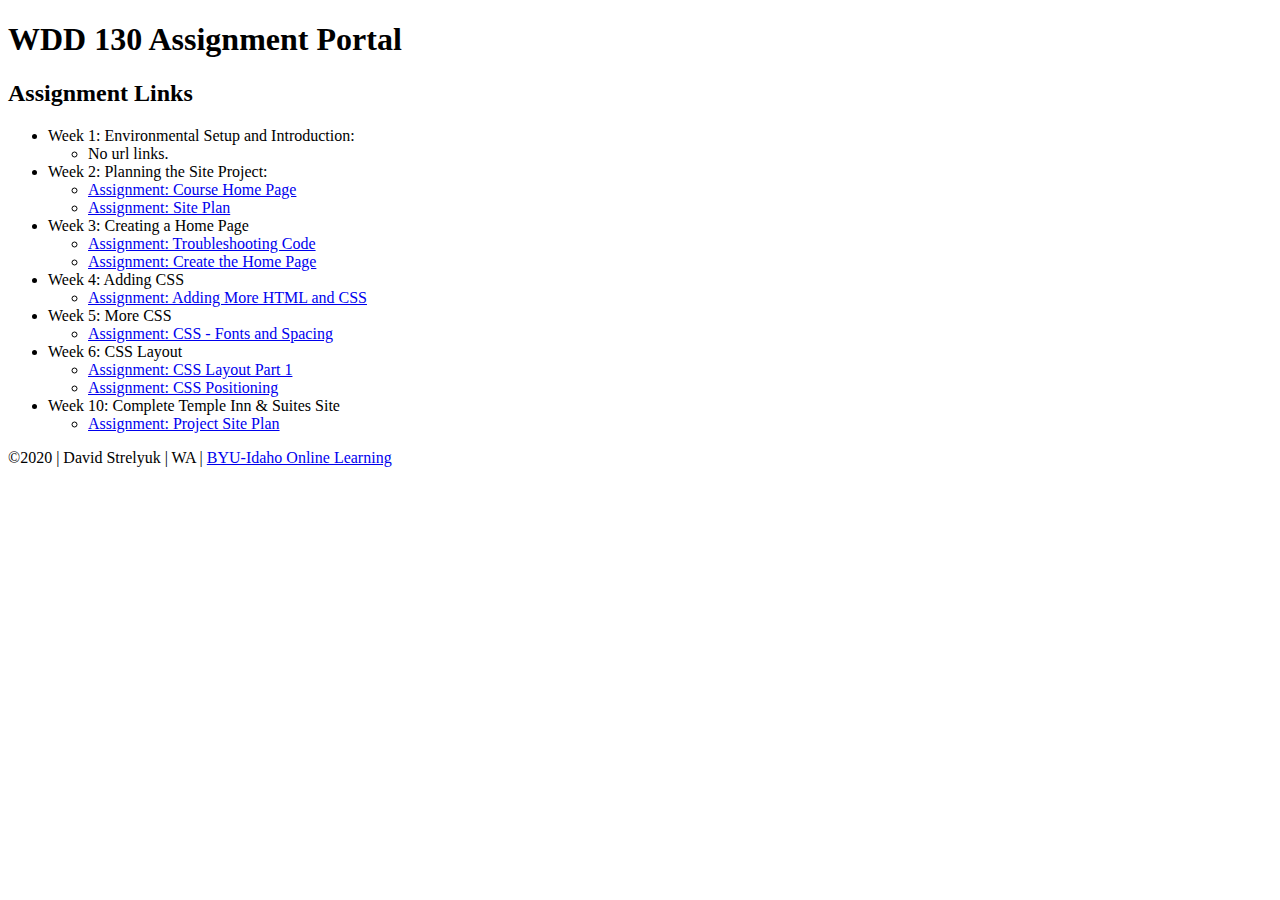
<file: index.html>
<!DOCTYPE html>
<html lang="en">
<head>
    <meta charset="UTF-8">
    <meta name="viewport" content="width=device-width, initial-scale=1.0">
    <title>Document</title>
</head>
<body>
    <header>
        <h1>WDD 130 Assignment Portal</h1>
      </header>
      <main>
        <h2>Assignment Links</h2>
        <ul>
          <li>Week 1: Environmental Setup and Introduction: 
            <ul>
              <li>No url links.</li>
            </ul>
          </li>
          <li>Week 2: Planning the Site Project: 
            <ul>
              <li><a href="index.html"> Assignment: Course Home Page </a></li>
              <li><a href="site-plan.html"> Assignment: Site Plan </a></li>
            </ul>
          </li>
          <li>Week 3: Creating a Home Page 
            <ul>
              <li><a href="fixed-html.html"> Assignment: Troubleshooting Code </a></li>
              <li><a href="project/index.html"> Assignment: Create the Home Page </a></li>
            </ul>
          </li>
          <li>Week 4: Adding CSS 
            <ul>
              <li><a href="project/index.html"> Assignment: Adding More HTML and CSS </a></li>
            </ul>
          </li>
          <li>Week 5: More CSS 
            <ul>
              <li><a href="project/index.html"> Assignment: CSS - Fonts and Spacing </a></li>
            </ul>
          </li>
          <li>Week 6: CSS Layout 
            <ul>
              <li><a href="w6-exercise-1.html"> Assignment: CSS Layout Part 1 </a></li>
              <li><a href="week6-layout.html"> Assignment: CSS Positioning </a></li>
            </ul> 
          </li>
          <li>Week 10: Complete Temple Inn & Suites Site 
            <ul>
              <li><a href="project/index.html"> Assignment: Project Site Plan </a></li>
            </ul> 
          </li>       
        </ul>
      </main>
      <footer>
        &copy;2020 | David Strelyuk | WA | <a href="https://www.byui.edu/online" target="_blank">BYU-Idaho Online Learning</a>
      </footer>
</body>
</html>
</file>
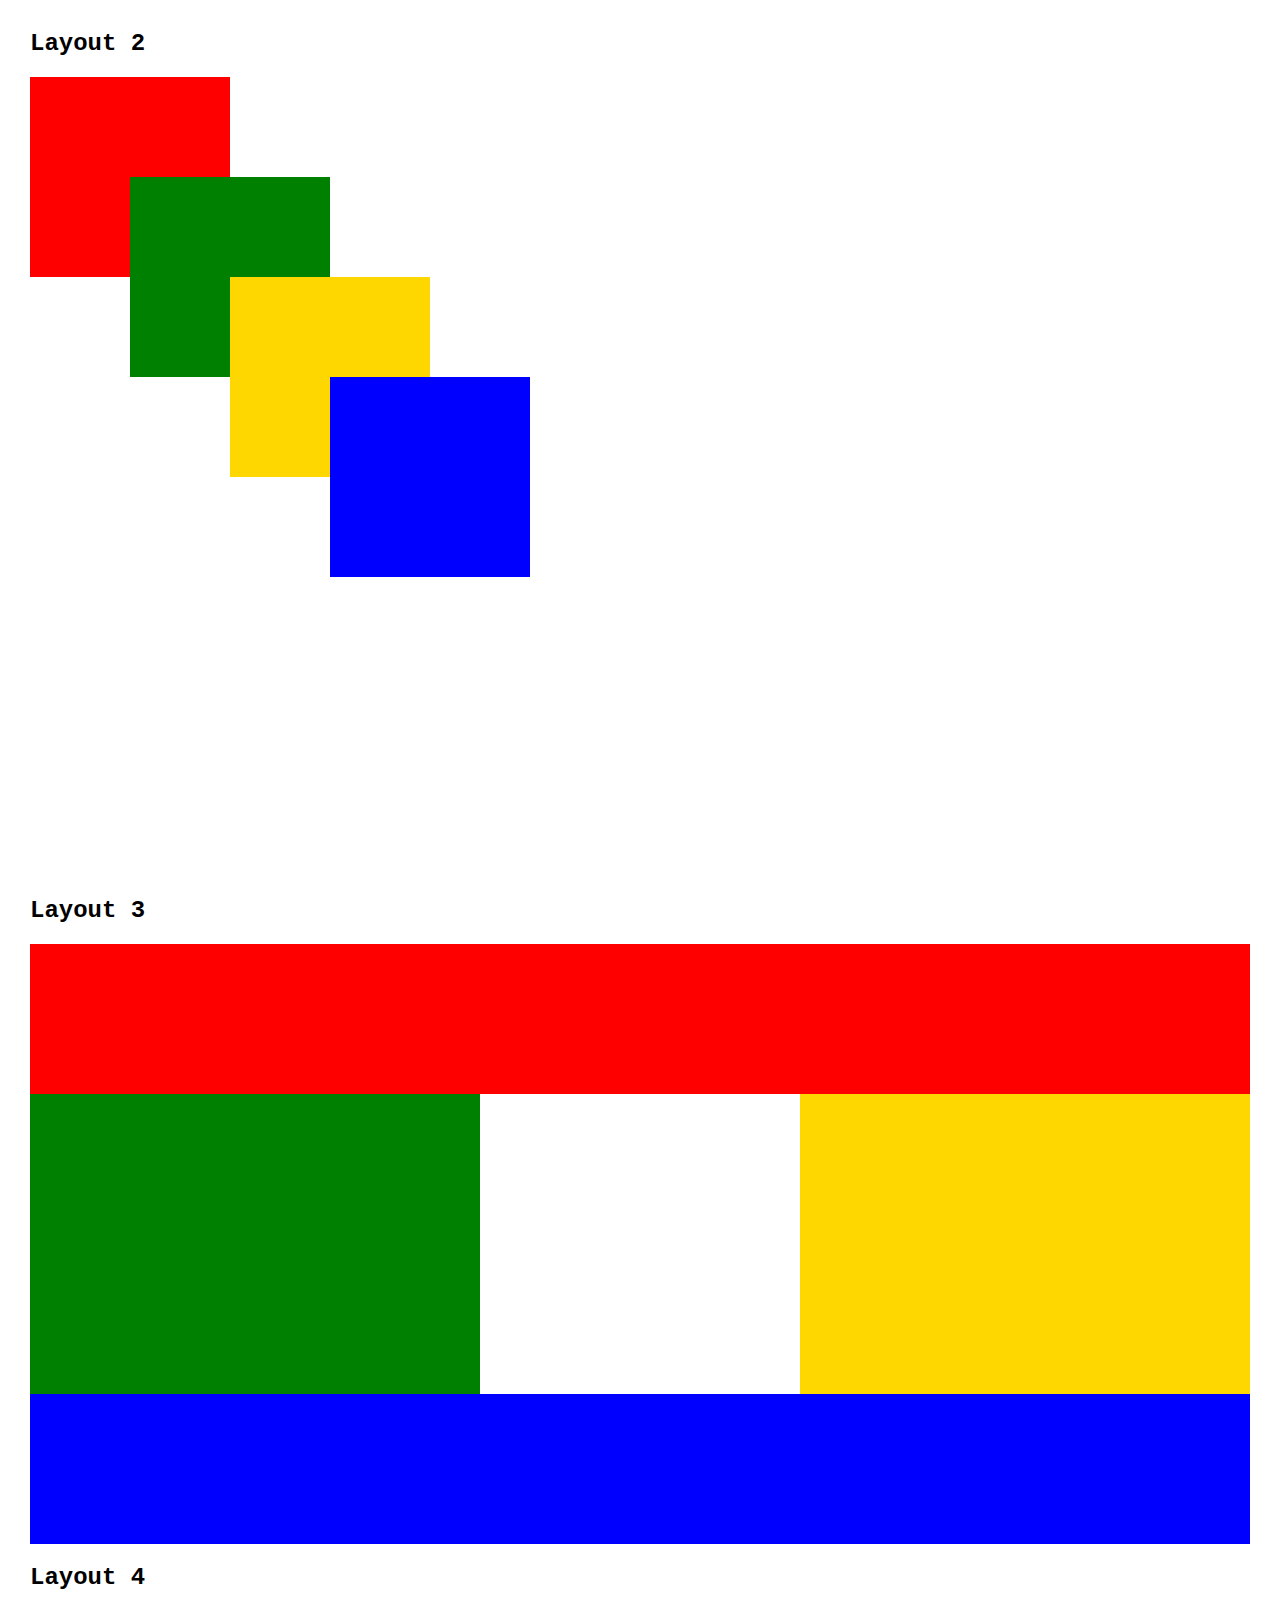
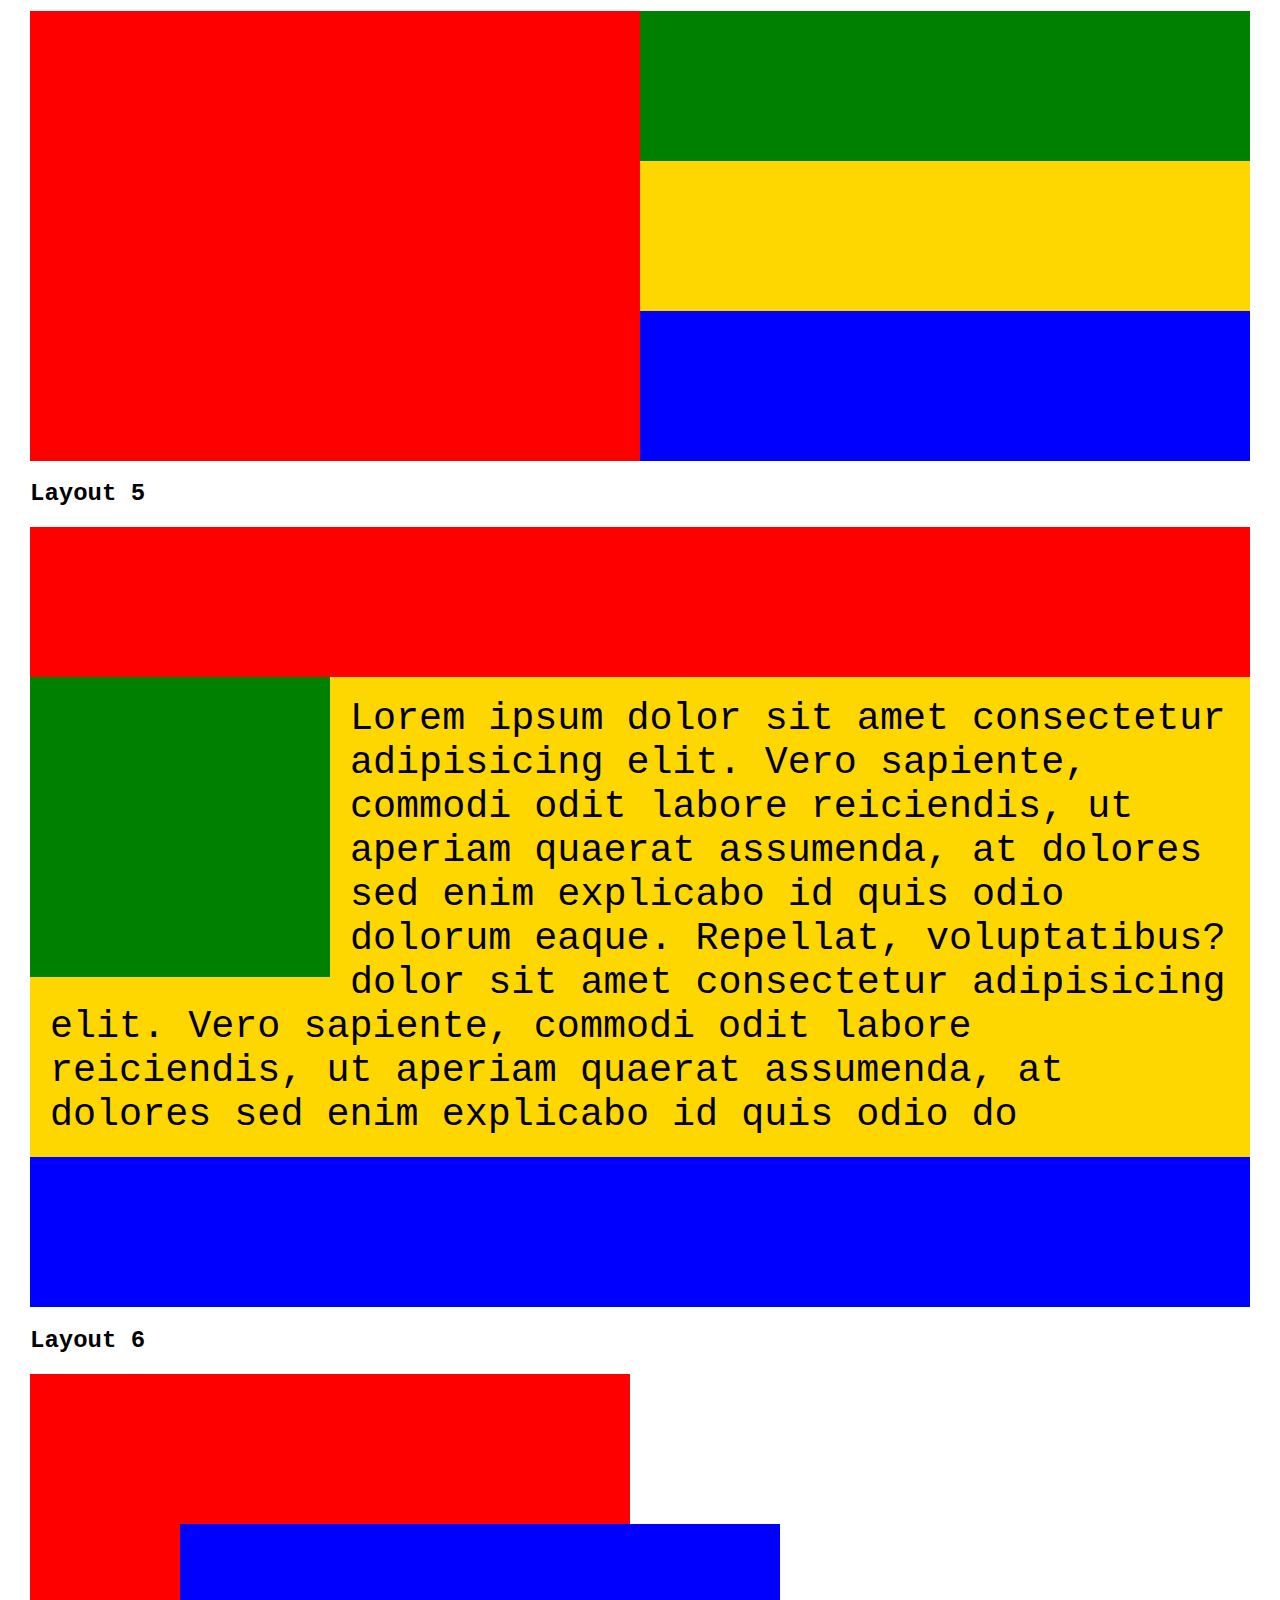
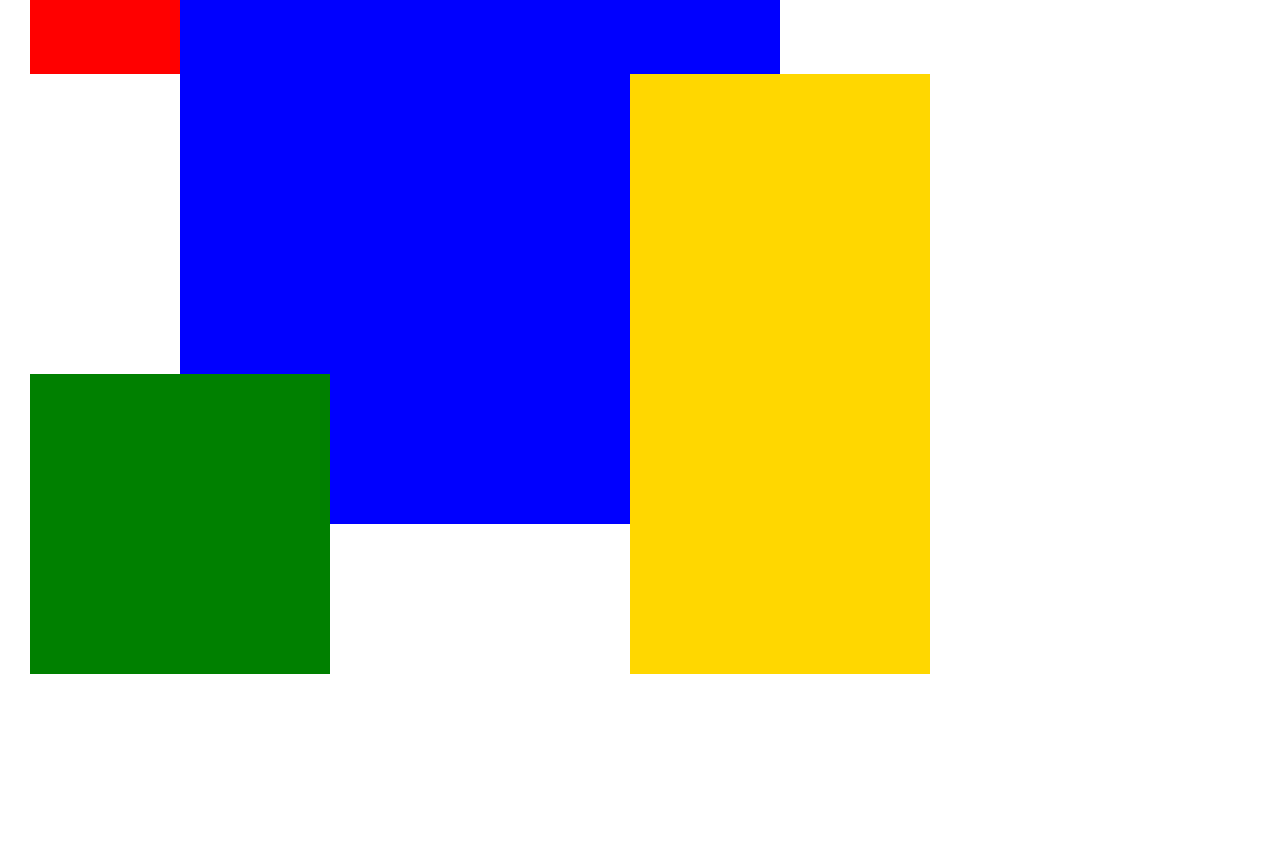
<file: week6-layout.html>
<!DOCTYPE html>
<html lang="en">
 <head>
  <meta name="charset" content="utf-8">
  <meta name="viewport" content="width=device-width, initial-scale=1.0">
  <title>WDD 130 | Week 6 Activity | David Strelyuk</title>
  <link rel="stylesheet" href="css/w6.css">
 </head>
<body>
    <section class="activity">
        <h2>Layout 2</h2>
        <div class="content2">
        <div class="red2" ></div>
        <div class="green2" ></div>
        <div class="gold2"></div>
        <div class="blue2"></div>
        </div>
    </div>
    
    <section class="activity">
        <h2>Layout 3</h2>
        <div class="content3" >
        <div class="red3"></div>
        <div class="green3"></div>
        <div class="gold3"></div>
        <div class="blue3"></div>
        </div>
    </div>
    
    <section class="activity">
        <h2>Layout 4</h2>
        <div class="content4" >
        <div class="red4"></div>
        <div class="green4"></div>
        <div class="gold4"></div>
        <div class="blue4"></div>
        </div>
    </div>
    
    <section class="activity">
        <h2>Layout 5</h2>
        <div class="content5">
        <div class="red5"></div>
        <div class="green5"></div>
        
        <div class="gold5">Lorem ipsum dolor sit amet consectetur adipisicing elit. Vero sapiente, 
            commodi odit labore reiciendis, ut aperiam quaerat assumenda, 
            at dolores sed enim explicabo id quis odio dolorum eaque. Repellat, voluptatibus?
            dolor sit amet consectetur adipisicing elit. Vero sapiente, 
            commodi odit labore reiciendis, ut aperiam quaerat assumenda, 
            at dolores sed enim explicabo id quis odio do
            </div>
        <div class="blue5"></div>
        </div>
    </div>
    
    <section class="activity">
        <h2>Layout 6</h2>
        <div class="content6">
        <div class="red6"></div>
        <div class="blue6"></div>
        <div class="green6"></div>
        <div class="gold6"></div>
        
        </div>
    </div>
    </section>
</body>
</file>
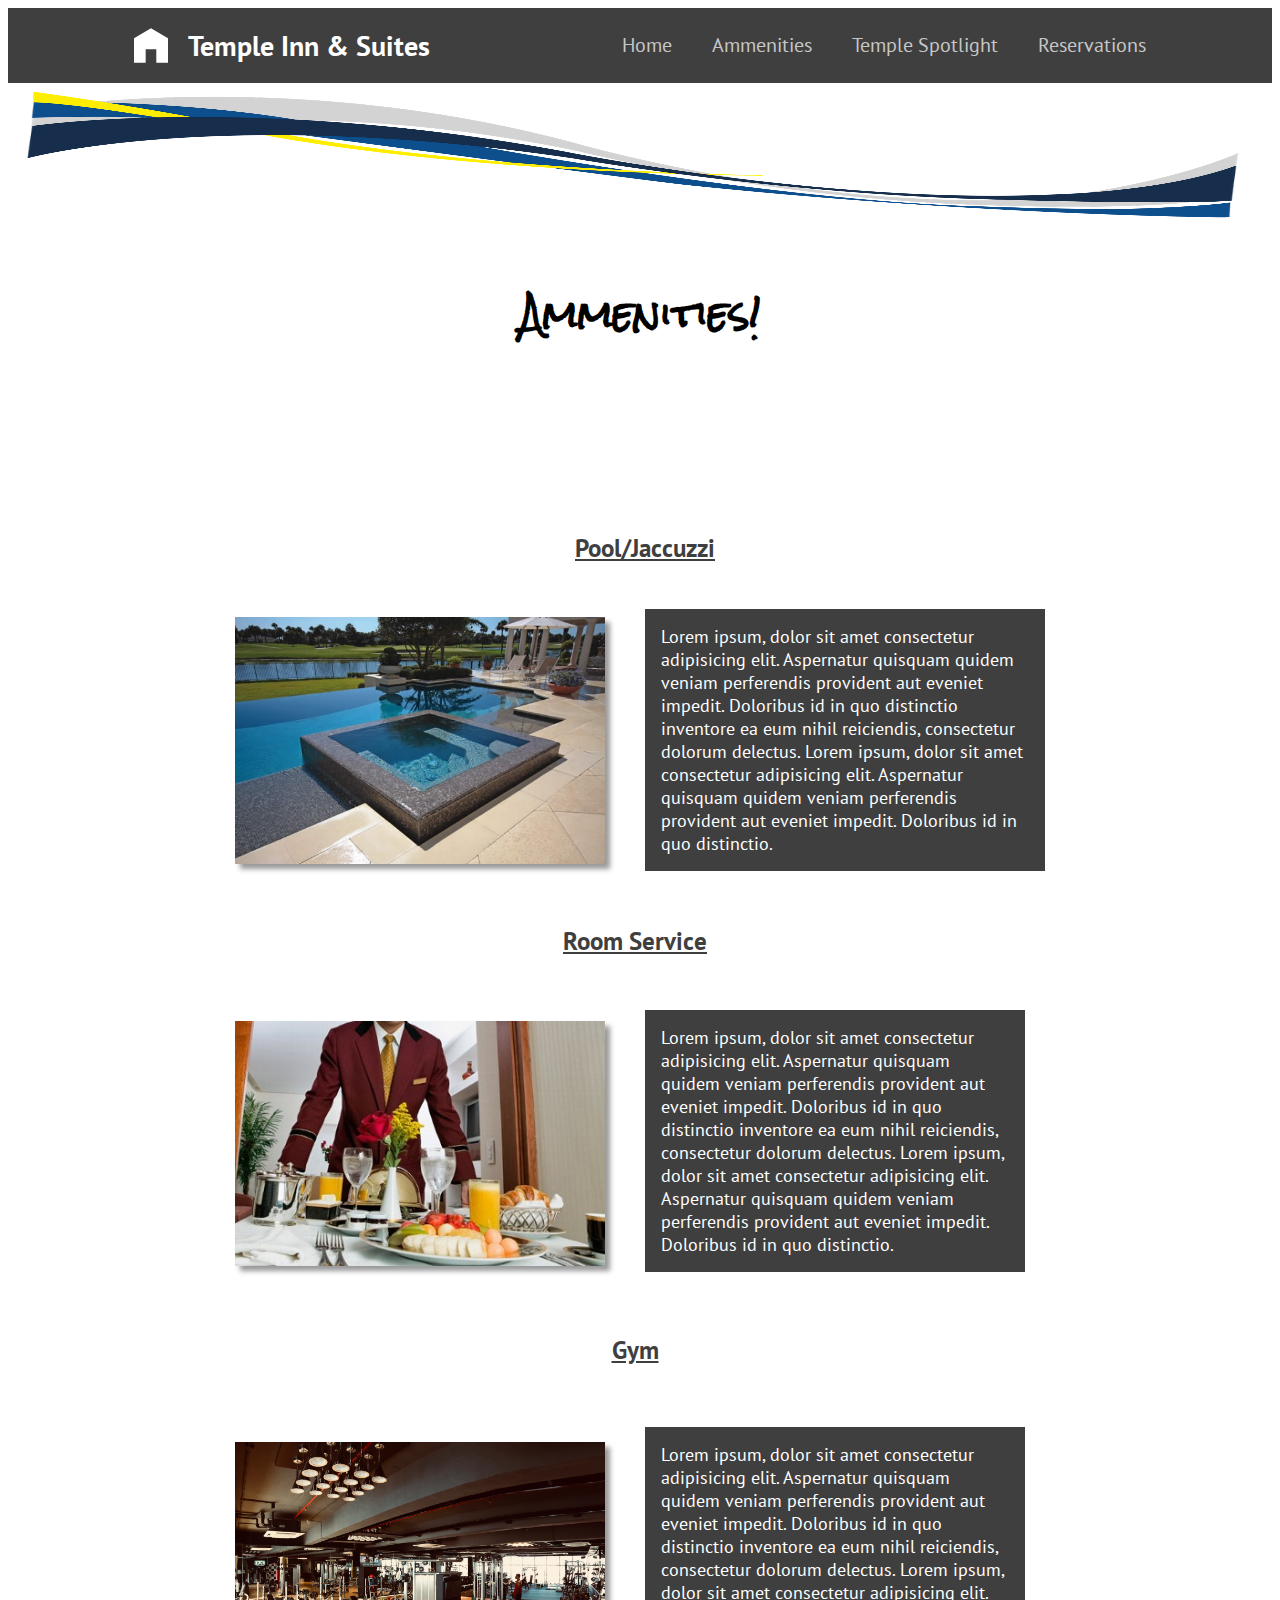
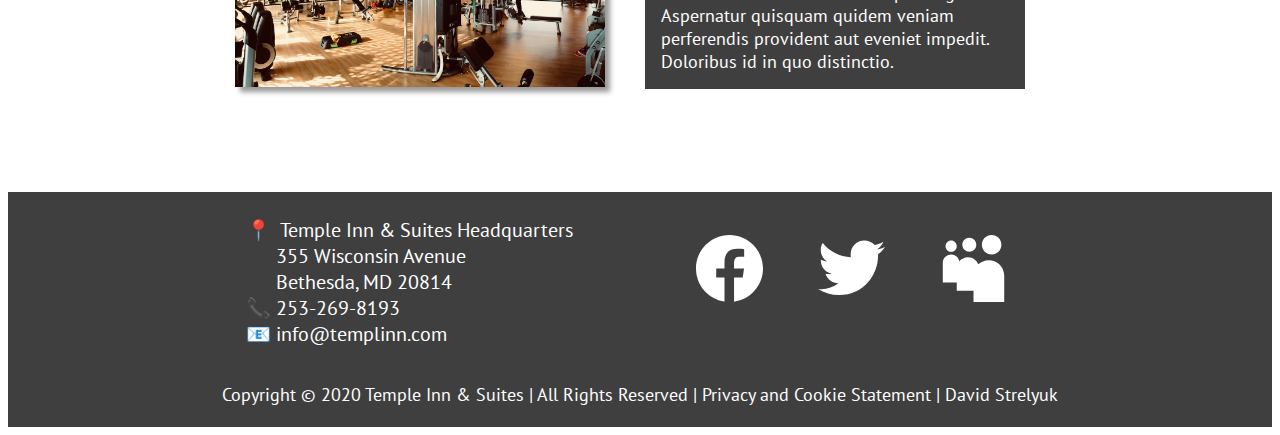
<file: project/ammenities.html>
<!DOCTYPE html>
<html lang="en-us">
    <head>
        <meta charset="UTF-8">
        <meta name="viewport" content="width=device-width, initial-scale=1.0">
        <meta name="description" content=" We are the final destination to all your needs!!! ">
        <title>
        "Temple Inn &amp; Suites | Check out our temple of the month!"
        </title>
        <link rel="stylesheet" href="css/ammenities.css">
   </head>
    <body>
        <header>
            <div>
              <img src="images/houseshape.svg" id="logo" alt="logo">
              <h1>Temple Inn & Suites</h1>
            </div>
            <nav>
              <ul>
                <li><a href="index.html">Home </a></li>
                <li><a href="ammenities.html">Ammenities</a></li>
                <li><a href="templespotlight.html">Temple&nbsp;Spotlight</a></li>
                <li><a href="reservations.html">Reservations</a></li>
              </ul>
            </nav>
          </header>
          

        <main>
            <h2>Ammenities!</h2>
            
            <img class="hero-image" src="images/banner.png" alt="snazzy banner">
            
            <img class="pool" width="400" src="images/pool.jpg" alt="pool and hot tub">
            
            <div class="one">
                <h3>Pool/Jaccuzzi</h3>
                <p>
                Lorem ipsum, dolor sit amet consectetur adipisicing elit. 
                Aspernatur quisquam quidem veniam perferendis provident 
                aut eveniet impedit. Doloribus id in quo distinctio 
                inventore ea eum nihil reiciendis, consectetur dolorum delectus.
                Lorem ipsum, dolor sit amet consectetur adipisicing elit. 
                Aspernatur quisquam quidem veniam perferendis provident 
                aut eveniet impedit. Doloribus id in quo distinctio.
                </p>
            </div>
                
            <img class="room" width="400" src="images/room.jpg" alt="room service-food">
            
            <div class="two">
                <h4>Room Service</h4>
                <p>
                Lorem ipsum, dolor sit amet consectetur adipisicing elit. 
                Aspernatur quisquam quidem veniam perferendis provident 
                aut eveniet impedit. Doloribus id in quo distinctio 
                inventore ea eum nihil reiciendis, consectetur dolorum delectus.
                Lorem ipsum, dolor sit amet consectetur adipisicing elit. 
                Aspernatur quisquam quidem veniam perferendis provident 
                aut eveniet impedit. Doloribus id in quo distinctio.
                </p>
            </div>

            <img class="gym" width="400" src="images/gym.png" alt="gym excercise">
            
            <div class="three">
              <h5>Gym</h5>
              <p>
              Lorem ipsum, dolor sit amet consectetur adipisicing elit. 
              Aspernatur quisquam quidem veniam perferendis provident 
              aut eveniet impedit. Doloribus id in quo distinctio 
              inventore ea eum nihil reiciendis, consectetur dolorum delectus.
              Lorem ipsum, dolor sit amet consectetur adipisicing elit. 
              Aspernatur quisquam quidem veniam perferendis provident 
              aut eveniet impedit. Doloribus id in quo distinctio.
                </p>
            </div>
        </main>

        <footer>
            <div class="contact">
            <ul >
                <li>📍 &nbsp;Temple Inn & Suites Headquarters
                <ul >
                    <li >355 Wisconsin Avenue</li>
                    <li >Bethesda, MD 20814</li>
                </ul>
                </li>
                <li>📞 253-269-8193</li>
                <li>📧 info@templinn.com</li>
            </ul>
            </div>
            
            <div class="social">
                <ul>
                <li>
                <a class="face" title="follow us on facebook!" href="https://www.facebook.com" target="_blank">
                    <img src="images/facebook-icon.svg" alt="Facebook">
                </a>
                </li>
                <li>
                <a title="follow us on twitter!" href="https://www.twitter.com" target="_blank">
                    <img src="images/twitter-icon.svg" alt="Twitter">
                </a>
                </li>
                <li>
                <a title="follow us on myspace! YES! myspace :D" href="https://www.myspace.com" target="_blank">
                    <img src="images/myspace-logo.svg" alt="Instagram ">
                </a>
                </li> 
                </ul>
        
            </div>
            <p class="copyright">
            Copyright © 2020 Temple Inn & Suites | All Rights Reserved | Privacy
            and Cookie Statement | David Strelyuk
            </p>
        
        </footer>
    </body>
</html>
</file>
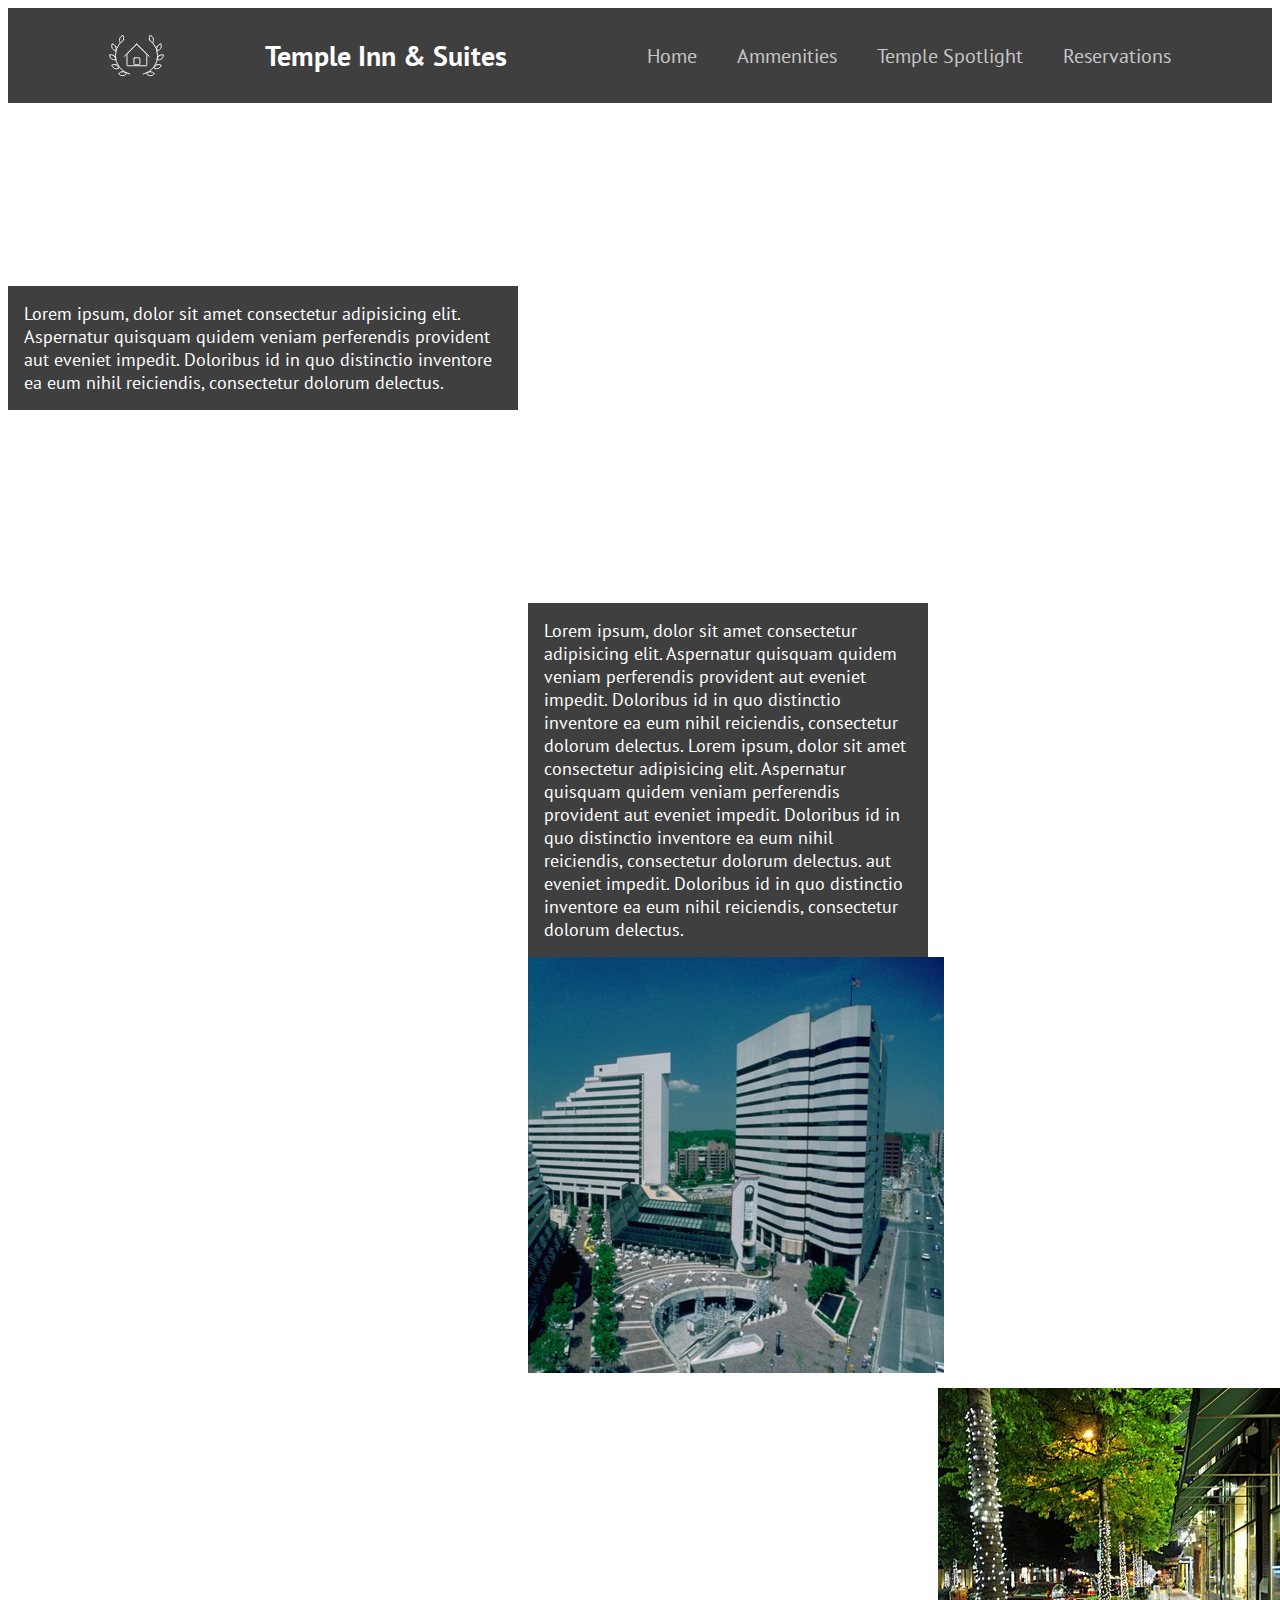
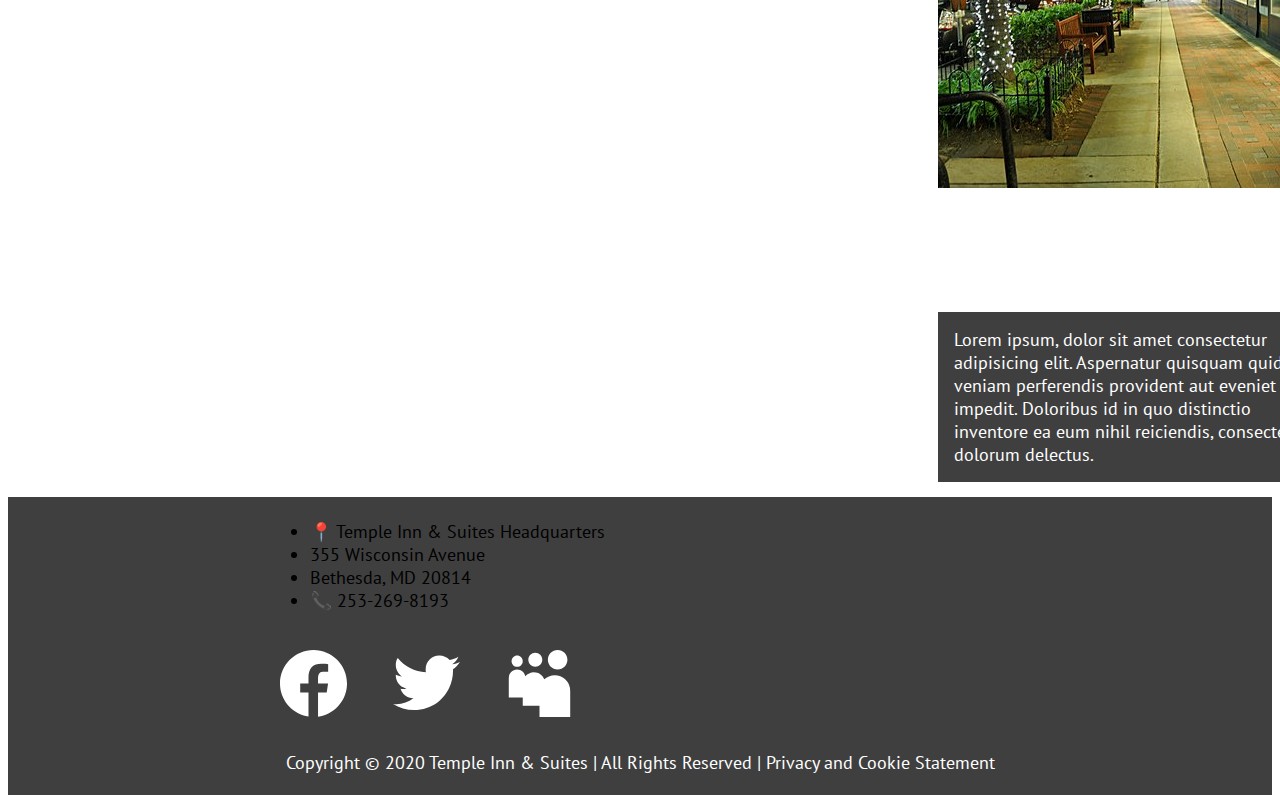
<file: project/index1.html>
<!DOCTYPE html>
<html lang="en-us"><head>
    <meta charset="UTF-8">
    <meta name="viewport" content="width=device-width, initial-scale=1.0">
    <meta name="description" content=" We are the final destination to all your needs!!! ">
    <title>
      "Temple Inn &amp; Suites | Your home away from home | 123-456-7890"
    </title>
    <link rel="stylesheet" href="css/style.css">
  </head>
  
  <body>
  
    <header>
      <img src="images/newlogo.svg" id="logo" alt="logo">
      <h1>Temple Inn & Suites</h1>
      <nav>
        <ul>
          <li><a href="#">Home </a></li>
          <li><a href="ammenities.html">Ammenities</a></li>
          <li><a href="mytemple.html"> Temple Spotlight</a></li>
          <li><a href="reservations.html">Reservations</a></li>
        </ul>
      </nav>
    </header>
  
  
    <main>
      <div class="banner">
        
      </div>
      <section class="one">
        <div class="first">
          <h2>Your Home Away From Home</h2>
          <p>
              Lorem ipsum, dolor sit amet consectetur adipisicing elit. 
              Aspernatur quisquam quidem veniam perferendis provident 
              aut eveniet impedit. Doloribus id in quo distinctio 
              inventore ea eum nihil reiciendis, consectetur dolorum delectus.
              Lorem ipsum, dolor sit amet consectetur adipisicing elit. 
              Aspernatur quisquam quidem veniam perferendis provident 
              aut eveniet impedit. Doloribus id in quo distinctio 
              inventore ea eum nihil reiciendis, consectetur dolorum delectus.
              aut eveniet impedit. Doloribus id in quo distinctio 
              inventore ea eum nihil reiciendis, consectetur dolorum delectus.
          </p>
        </div>
  
        <img src="images/bethesda.jpg" alt="Photo of Bethesda">
  
      </section>
      <section class="two">
        <img src="images/morebethesda.jpg" alt="Another photo of Bethesda">
        <div class="second">
          <h2>Wedding Receptions</h2>
          <p>
            Lorem ipsum, dolor sit amet consectetur adipisicing elit. 
            Aspernatur quisquam quidem veniam perferendis provident 
            aut eveniet impedit. Doloribus id in quo distinctio 
            inventore ea eum nihil reiciendis, consectetur dolorum delectus.
          </p>
        </div>
      </section>
      <section class="third">
        <h2 class="search">Family Search Center</h2>
        <p>
            Lorem ipsum, dolor sit amet consectetur adipisicing elit. 
            Aspernatur quisquam quidem veniam perferendis provident 
            aut eveniet impedit. Doloribus id in quo distinctio 
            inventore ea eum nihil reiciendis, consectetur dolorum delectus.
        </p>
      </section>
    </main>
  
    <footer>
      <section class="footer">
        <ul >
          <li>📍 Temple Inn & Suites Headquarters</li>
          <li>355 Wisconsin Avenue</li>
          <li>Bethesda, MD 20814</li>
          <li>📞 253-269-8193</li>
        </ul>
        
        <div class="social">
          <ul>
            <img src="images/facebook-icon.svg" alt="Facebook"><a href="https://www.facebook.com"></a>
            <img src="images/twitter-icon.svg" alt="Twitter"><a href="https://www.twitter.com"></a>
            <img src="images/myspace-logo.svg" alt="Instagram "><a href="https://www.myspace.com"></a>
          </ul>
  
        </div>
      </section>
      <p class="copyright">
        Copyright © 2020 Temple Inn & Suites | All Rights Reserved | Privacy
        and Cookie Statement
      </p>
  
    </footer>
  
  
  </body></html>
</file>
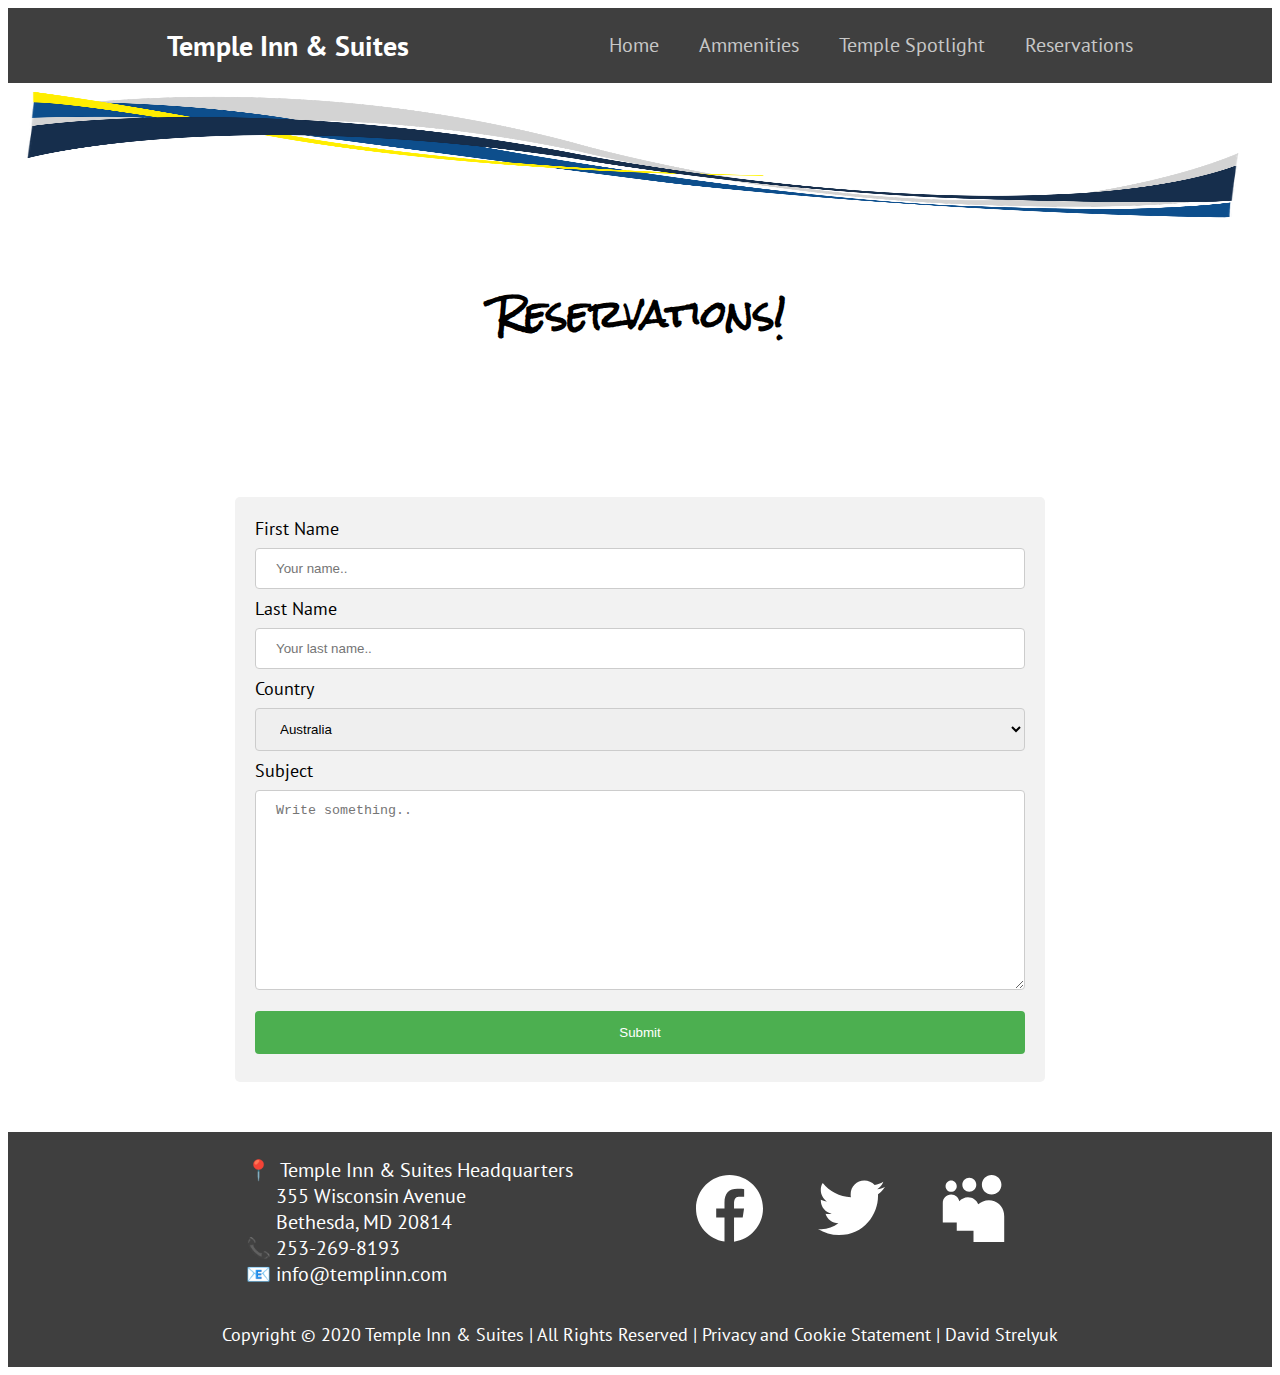
<file: project/reservations.html>
<!DOCTYPE html>
<html lang="en-us">
    <head>
        <meta charset="UTF-8">
        <meta name="viewport" content="width=device-width, initial-scale=1.0">
        <meta name="description" content=" We are the final destination to all your needs!!! ">
        <title>
        "Temple Inn &amp; Suites | Check out our temple of the month!"
        </title>
        <link rel="stylesheet" href="css/reservations.css">
   </head>
    <body>
        <header>
            <div>
              <img src="images/houseshape.svg" id="logo" alt="logo">
              <h1>Temple Inn & Suites</h1>
            </div>
            <nav>
              <ul>
                <li><a href="index.html">Home </a></li>
                <li><a href="ammenities.html">Ammenities</a></li>
                <li><a href="templespotlight.html">Temple&nbsp;Spotlight</a></li>
                <li><a href="reservations.html">Reservations</a></li>
              </ul>
            </nav>
          </header>
          

        <main>
            <h2>Reservations!</h2>
            <img class="hero-image" src="images/banner.png" alt="snazzy banner">
            <div class="form">
                <div class="container">
                    <form action="/action_page.php">
                    <div class="row">
                    <div class="col-25">
                        <label for="fname">First Name</label>
                    </div>
                    <div class="col-75">
                        <input type="text" id="fname" name="firstname" placeholder="Your name..">
                    </div>
                    </div>
                    <div class="row">
                    <div class="col-25">
                        <label for="lname">Last Name</label>
                    </div>
                    <div class="col-75">
                        <input type="text" id="lname" name="lastname" placeholder="Your last name..">
                    </div>
                    </div>
                    <div class="row">
                    <div class="col-25">
                        <label for="country">Country</label>
                    </div>
                    <div class="col-75">
                        <select id="country" name="country">
                        <option value="australia">Australia</option>
                        <option value="canada">Canada</option>
                        <option value="usa">USA</option>
                        </select>
                    </div>
                    </div>
                    <div class="row">
                    <div class="col-25">
                        <label for="subject">Subject</label>
                    </div>
                    <div class="col-75">
                        <textarea id="subject" name="subject" placeholder="Write something.." style="height:200px"></textarea>
                    </div>
                    </div>
                    <div class="row">
                    <input type="submit" value="Submit">
                    </div>
                    </form>
                </div>
            </div>
        </main>

        <footer>
            <div class="contact">
            <ul >
                <li>📍 &nbsp;Temple Inn & Suites Headquarters
                <ul >
                    <li >355 Wisconsin Avenue</li>
                    <li >Bethesda, MD 20814</li>
                </ul>
                </li>
                <li>📞 253-269-8193</li>
                <li>📧 info@templinn.com</li>
            </ul>
            </div>
            
            <div class="social">
                <ul>
                <li>
                <a class="face" title="follow us on facebook!" href="https://www.facebook.com" target="_blank">
                    <img src="images/facebook-icon.svg" alt="Facebook">
                </a>
                </li>
                <li>
                <a title="follow us on twitter!" href="https://www.twitter.com" target="_blank">
                    <img src="images/twitter-icon.svg" alt="Twitter">
                </a>
                </li>
                <li>
                <a title="follow us on myspace! YES! myspace :D" href="https://www.myspace.com" target="_blank">
                    <img src="images/myspace-logo.svg" alt="Instagram ">
                </a>
                </li> 
                </ul>
        
            </div>
            <p class="copyright">
            Copyright © 2020 Temple Inn & Suites | All Rights Reserved | Privacy
            and Cookie Statement | David Strelyuk
            </p>
        
        </footer>
    </body>
</html>
</file>
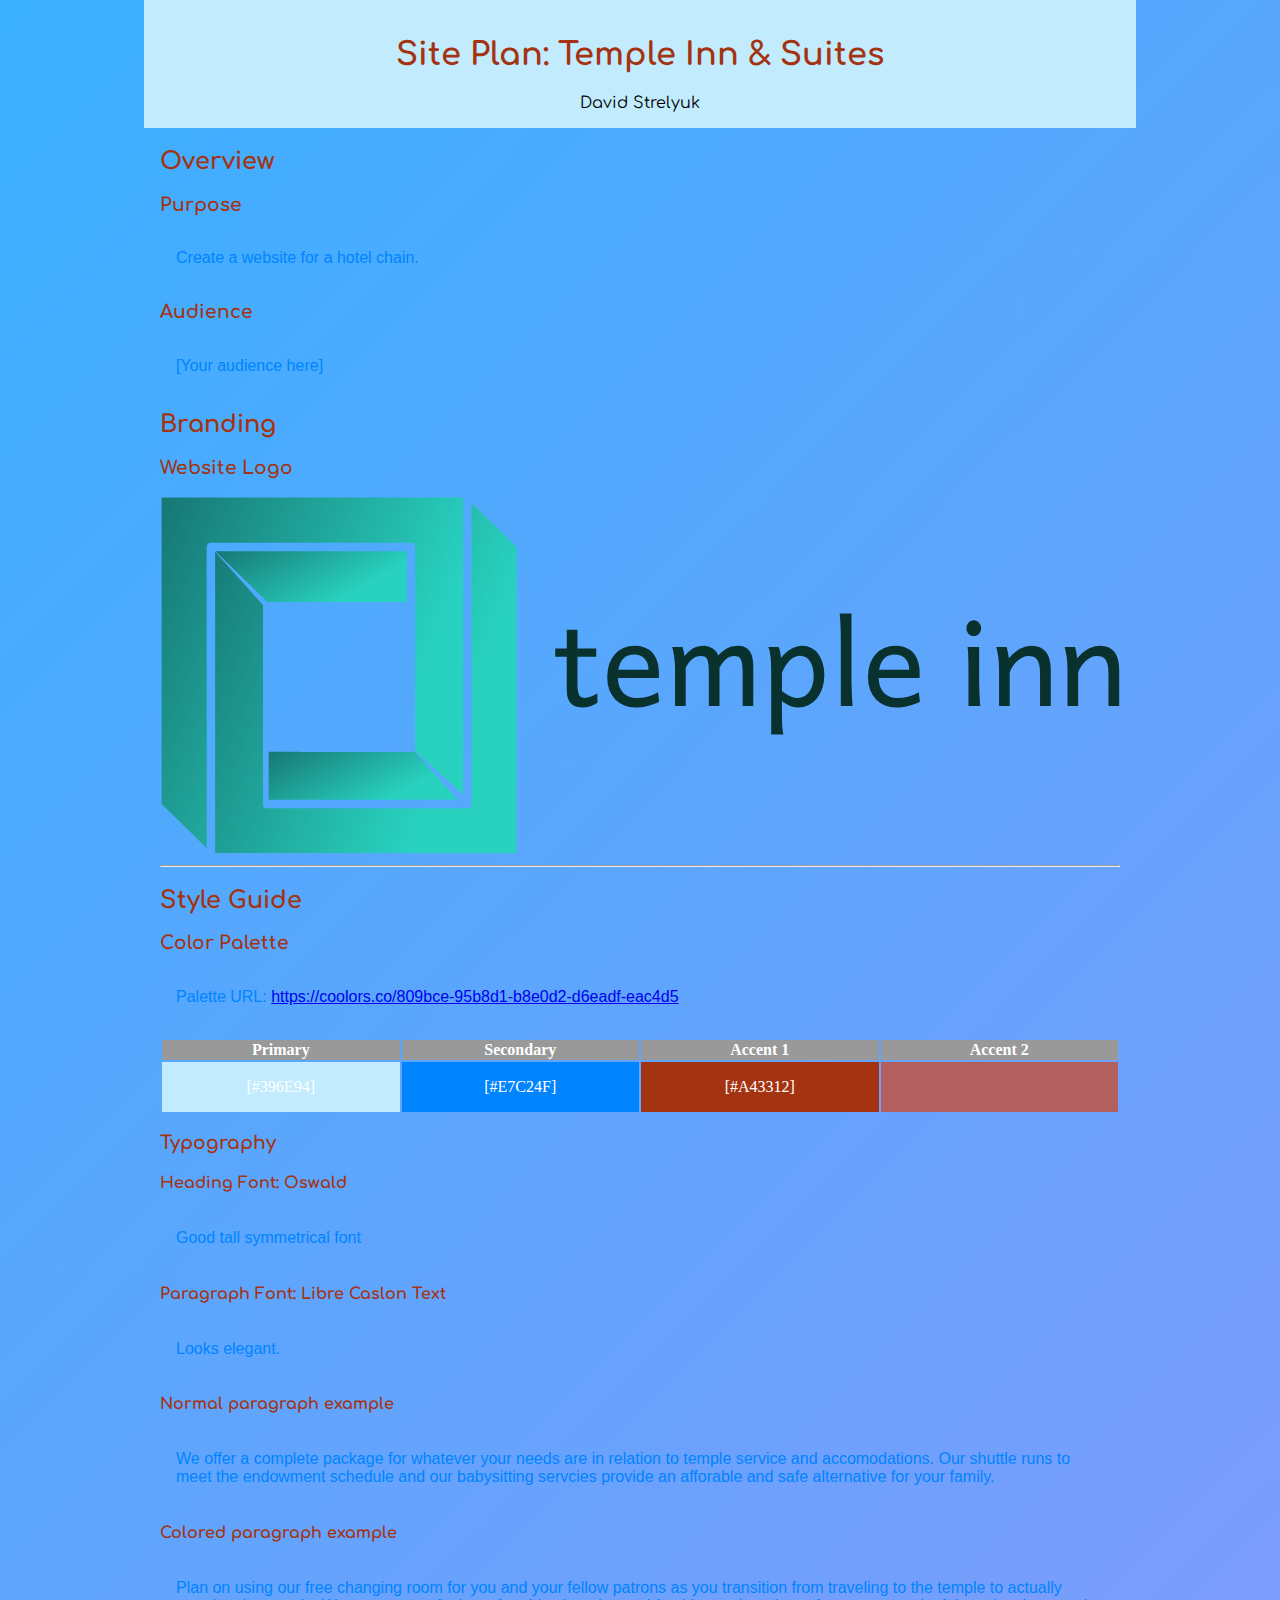
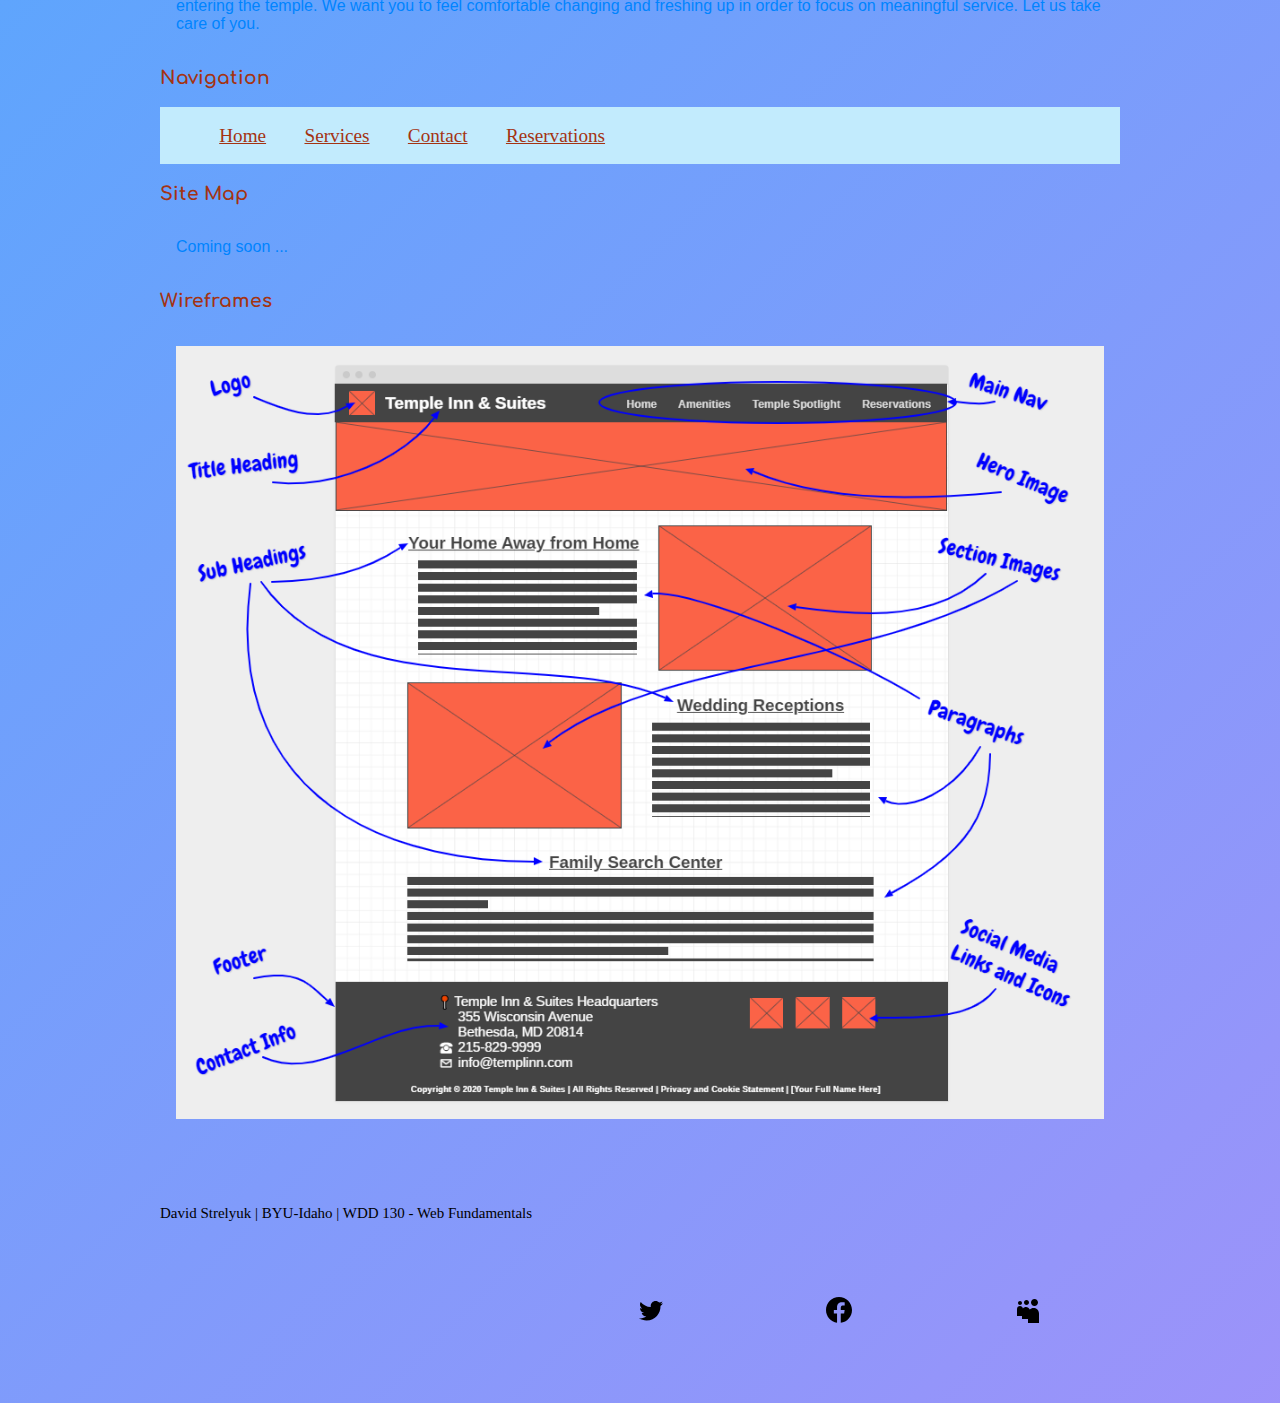
<file: project/site-plan.html>
<!DOCTYPE html>
<html lang="en">

<head>
  <meta charset="utf-8">
  <meta name="viewport" content="width=device-width, initial-scale=1.0">
  <link href="https://fonts.googleapis.com/css2?family=Comfortaa:wght@300&display=swap" rel="stylesheet"> 
  <title>Site Plan: Temple Inn & Suites</title>
  <link rel="stylesheet" href="css/site-plan.css" />
</head>

<body>
  <header>
    <h1>Site Plan: Temple Inn & Suites</h1>
    <div class="signature">David Strelyuk</div>
  </header>
  <main>
    <h2>Overview</h2>
    <h3>Purpose</h3>
    <p>Create a website for a hotel chain.</p>
    <h3>Audience</h3>
    <p>[Your audience here]</p>
    <h2>Branding</h2>
    <h3>Website Logo</h3>
    <img src="images/logo.svg"
      alt="Temple Inn & Suites Logo" />
    <hr />
    <h2>Style Guide</h2>
    <h3>Color Palette</h3>
    <p>Palette URL: <a href="https://coolors.co/809bce-95b8d1-b8e0d2-d6eadf-eac4d5"
        target="_blank">https://coolors.co/809bce-95b8d1-b8e0d2-d6eadf-eac4d5</a></p>
    <table class="colors">
      <tr>
        <th>Primary</th>
        <th>Secondary</th>
        <th>Accent 1</th>
        <th>Accent 2</th>
      </tr>
      <tr>
        <td class="primary">[#396E94]</td>
        <td class="secondary">[#E7C24F]</td>
        <td class="accent1">[#A43312]</td>
        <td class="accent2"></td>
      </tr>
    </table>
    <h3>Typography</h3>
    <h4>Heading Font: Oswald</h4>
    <p>Good tall symmetrical font</p>
    <h4>Paragraph Font: Libre Caslon Text</h4>
    <p>Looks elegant.</p>
    <h4>Normal paragraph example</h4>
    <p>We offer a complete package for whatever your needs are in relation to temple service and accomodations. Our shuttle runs to meet the endowment schedule and our babysitting servcies provide an afforable and safe alternative for your family.</p>
    <h4>Colored paragraph example</h4>
    <p class="colored">Plan on using our free changing room for you and your fellow patrons as you transition from traveling to the temple to actually entering the temple. We want you to feel comfortable changing and freshing up in order to focus on meaningful service. Let us take care of you.</p>
    <h3>Navigation</h3>
    <nav>
      <ul>
        <li><a href="#">Home</a></li>
        <li><a href="#">Services</a></li>
        <li><a href="#">Contact</a></li>
        <li><a href="#">Reservations</a></li>
      </ul>
    </nav>
    <h3>Site Map</h3>
    <p>Coming soon ...</p>
    <h3>Wireframes</h3>
    <p><img src="images/wireframe.png" alt="wireframe for website"/></p>
  <footer class ="foot">
      David Strelyuk | BYU-Idaho | WDD 130 - Web Fundamentals
    <div class="wrapper">
      <ul>
        <li class="bottomli"><img src="images/twitter icon.svg" alt= "twitter icon" /></li>
        <li class="bottomli"><img src="images/facebook icon.svg"  alt= "facebook icon" /></li>
        <li class="bottomli"><img src="images/myspace logo.svg"  alt= "myspace icon" /></li>
      </ul>
    </div>
  </footer>
</body>

</html>
</file>
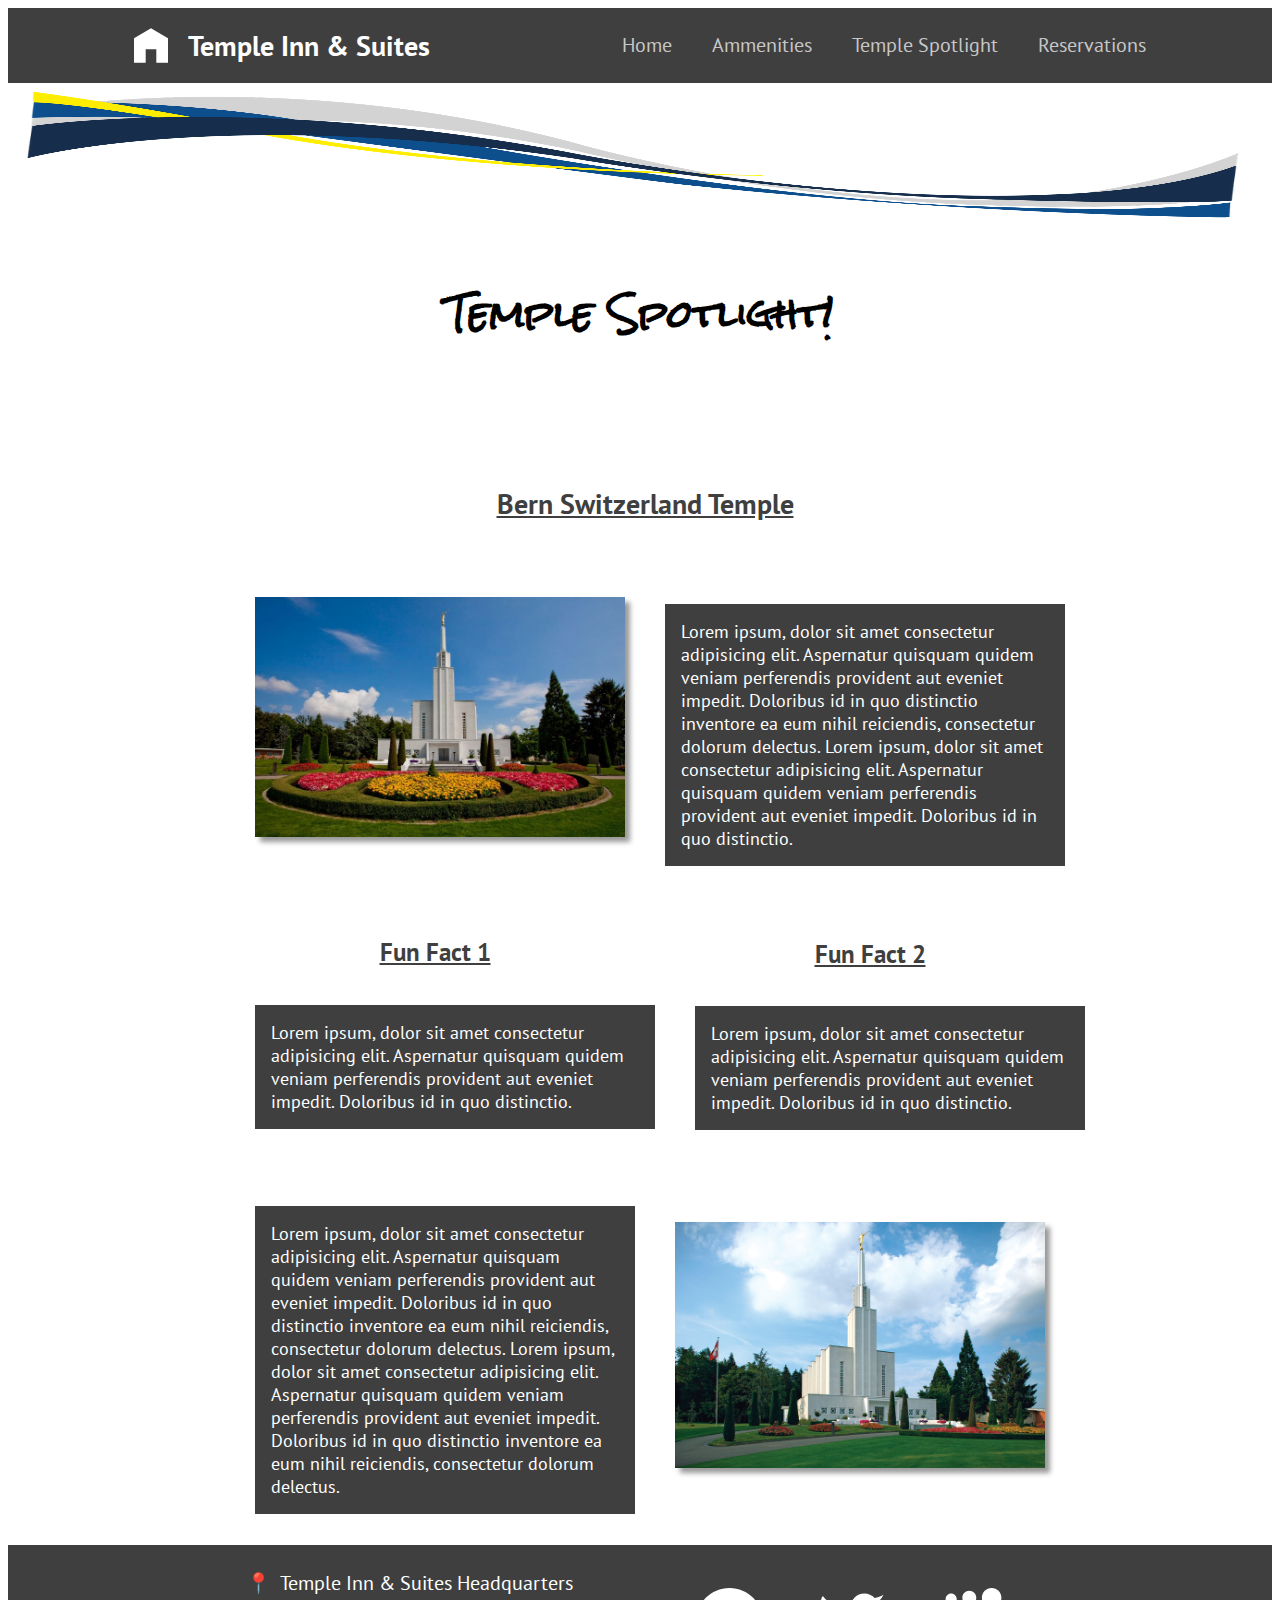
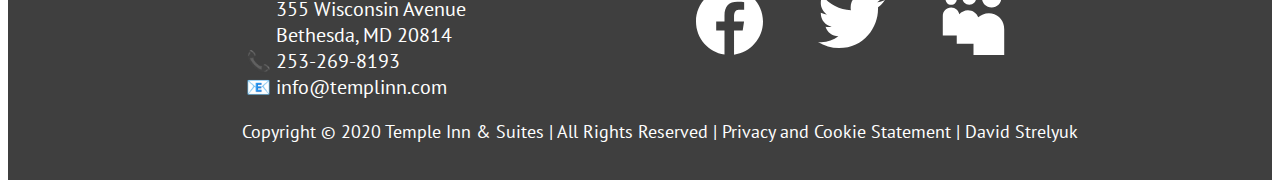
<file: project/templespotlight.html>
<!DOCTYPE html>
<html lang="en-us">
    <head>
        <meta charset="UTF-8">
        <meta name="viewport" content="width=device-width, initial-scale=1.0">
        <meta name="description" content=" We are the final destination to all your needs!!! ">
        <title>
        "Temple Inn &amp; Suites | Check out our temple of the month!"
        </title>
        <link rel="stylesheet" href="css/templespotlight.css">
   </head>
    <body>
        <header>
            <div>
              <img src="images/houseshape.svg" id="logo" alt="logo">
              <h1>Temple Inn & Suites</h1>
            </div>
            <nav>
              <ul>
                <li><a href="index.html">Home </a></li>
                <li><a href="ammenities.html">Ammenities</a></li>
                <li><a href="templespotlight.html">Temple&nbsp;Spotlight</a></li>
                <li><a href="reservations.html">Reservations</a></li>
              </ul>
            </nav>
          </header>
          

        <main>
            <h2>Temple Spotlight!</h2>
            <img class="hero-image" src="images/banner.png" alt="snazzy banner">
            <img class="bern1" width="400" src="images/templepic1.jpeg" alt="Bern Switzerland Temple 1">
            <div class="one">
                <h3>Bern Switzerland Temple</h3>
                <p>
                Lorem ipsum, dolor sit amet consectetur adipisicing elit. 
                Aspernatur quisquam quidem veniam perferendis provident 
                aut eveniet impedit. Doloribus id in quo distinctio 
                inventore ea eum nihil reiciendis, consectetur dolorum delectus.
                Lorem ipsum, dolor sit amet consectetur adipisicing elit. 
                Aspernatur quisquam quidem veniam perferendis provident 
                aut eveniet impedit. Doloribus id in quo distinctio.
                </p>
            </div>
            
            <div class="f1">
                <h4>Fun Fact 1</h4>
                <p>
                Lorem ipsum, dolor sit amet consectetur adipisicing elit. 
                Aspernatur quisquam quidem veniam perferendis provident 
                aut eveniet impedit. Doloribus id in quo distinctio. 
                </p>
            </div>
            <div class="f2"> 
                <h5>Fun Fact 2</h5>
                <p>
                Lorem ipsum, dolor sit amet consectetur adipisicing elit. 
                Aspernatur quisquam quidem veniam perferendis provident 
                aut eveniet impedit. Doloribus id in quo distinctio. 
                </p>
            </div>
                
            <img class="bern2" width="400" src="images/templepic2.jpeg" alt="Bern Switzerland Temple 2">
            <div class="two">
                <p>
                Lorem ipsum, dolor sit amet consectetur adipisicing elit. 
                Aspernatur quisquam quidem veniam perferendis provident 
                aut eveniet impedit. Doloribus id in quo distinctio 
                inventore ea eum nihil reiciendis, consectetur dolorum delectus.
                Lorem ipsum, dolor sit amet consectetur adipisicing elit. 
                Aspernatur quisquam quidem veniam perferendis provident 
                aut eveniet impedit. Doloribus id in quo distinctio 
                inventore ea eum nihil reiciendis, consectetur dolorum delectus.
                </p>
            </div>
        </main>

        <footer>
            <div class="contact">
            <ul >
                <li>📍 &nbsp;Temple Inn & Suites Headquarters
                <ul >
                    <li >355 Wisconsin Avenue</li>
                    <li >Bethesda, MD 20814</li>
                </ul>
                </li>
                <li>📞 253-269-8193</li>
                <li>📧 info@templinn.com</li>
            </ul>
            </div>
            
            <div class="social">
                <ul>
                <li>
                <a class="face" title="follow us on facebook!" href="https://www.facebook.com" target="_blank">
                    <img src="images/facebook-icon.svg" alt="Facebook">
                </a>
                </li>
                <li>
                <a title="follow us on twitter!" href="https://www.twitter.com" target="_blank">
                    <img src="images/twitter-icon.svg" alt="Twitter">
                </a>
                </li>
                <li>
                <a title="follow us on myspace! YES! myspace :D" href="https://www.myspace.com" target="_blank">
                    <img src="images/myspace-logo.svg" alt="Instagram ">
                </a>
                </li> 
                </ul>
        
            </div>
            <p class="copyright">
            Copyright © 2020 Temple Inn & Suites | All Rights Reserved | Privacy
            and Cookie Statement | David Strelyuk
            </p>
        
        </footer>
    </body>
</html>
</file>
<file: css/w6.css>
body {
    font-size: 16px;
    background-color: #fff;
    margin: 30px;
    font-family: 'Courier New', Courier, monospace;
  }
  
  /* Activity 1 styles */
  .content1 {
    display:grid;
    grid-template-columns:1fr 1fr;
    grid-gap:20px;
    justify-items:center;

  }
  .red1 {
    width: 100%;
    height: 100px;
    background-color: red;
    grid-column: 2;
    grid-column-start: 1;
    grid-column-end: 3;
    
  }
  
  .green1 {
    width: 200px;
    height: 200px;
    background-color: green;
    grid-template-columns:1fr 1fr;
    
    
  }
  
  .gold1 {
    width: 200px;
    height: 200px;
    background-color: gold;
    grid-template-columns:1fr 1fr;

   
  }
  
  .blue1 {
    width: 100%;
    height: 100px;
    background-color: blue;
    grid-column: 2;
    grid-column-start: 1;
    grid-column-end: 3;

  }

  .red2{
    width: 200px;
    height: 200px;
    background-color: red;
    position: relative;

  }
  .green2{
    width: 200px;
    height: 200px;
    background-color: green;
    left: 100px;
    bottom: 100px;
    position: relative;
  }
  .gold2{
    width: 200px;
    height: 200px;
    background-color: gold;
    left: 200px;
    bottom: 200px;
    position: relative;

  }
  .blue2{
    width: 200px;
    height: 200px;
    background-color: blue;
    left: 300px;
    bottom: 300px;
    position: relative;
  }
  .content3{
    display:grid;
    grid-template-columns:1fr 1fr;

  }
  .red3{
    width: 100%;
    height: 150px;
    background-color: red;
    grid-column: 1/3;
  }
  .green3{
    width: 450px;
    height: 300px;
    justify-self: left;
    background-color: green;

  }
  .gold3{
    width: 450px;
    height: 300px;
    justify-self: right;
    background-color: gold;

  }
  .blue3{
    width: 100%;
    height: 150px;
    background-color: blue;
    grid-column: 2;
    grid-column-start: 1;
    grid-column-end: 3;
  }
  .content4{
    display:grid;
    grid-template-columns: 1fr 1fr;
    grid-template-rows: 150px 150px 150px;
    
    justify-content:stretch;
  }
  .red4{
    width: auto;
    height: auto;
    background-color: red;
    grid-column-start: 1;
    grid-column-end: 2;
    grid-row-start: 1;
    grid-row-end: 4;
  }
  .green4{
    width: auto;
    height: auto;
    background-color: green;

  }
  .gold4{
    width: auto;
    height: auto;
    background-color: gold;

  }
  .blue4{
    width: auto;
    height: auto;
    background-color: blue;
  }

  .red5{
    width: 1fr;
    height: 150px;
    background-color: red;
    position:static;
  }
  .green5 {
    width: 300px;
    height: 300px;
    background-color: green;
    margin-right: 20px;
    margin-bottom: 10px;
    float:left;
  }
  .gold5{
    width: 1fr;
    height: auto;
    padding: 20px;
    font-family: monospace;
    font-size: 3vw;
    color: black;
    background-color: gold;

  }
  .blue5{
    width: 1fr;
    height: 150px;
    background-color: blue;
  }
  .content6{
    display:grid;
    grid-template-columns: repeat(7, 150px);
    grid-template-rows: repeat(7, 150px);
  }

  .red6{
    width: auto;
    height: auto;
    background-color: red;
    grid-column-start: 1;
    grid-column-end: 5;
    grid-row-start: 1;
    grid-row-end: 3;
  }

  .green6{
    width: auto;
    height: auto;
    background-color: green;
    grid-column-start: 1;
    grid-column-end: 3;
    grid-row-start: 5;
    grid-row-end: 7;
  }

  .gold6{
    width: auto;
    height: auto;
    background-color: gold;
    grid-column-start: 5;
    grid-column-end: 7;
    grid-row-start: 3;
    grid-row-end: 7;
  }

  .blue6{
    width: auto;
    height: auto;
    background-color: blue;
    grid-column-start: 2;
    grid-column-end: 6;
    grid-row-start: 2;
    grid-row-end: 6;
  }
</file>
<file: project/css/ammenities.css>
@import url('https://fonts.googleapis.com/css2?family=PT+Sans:wght@400;700&display=swap');
@import url('https://fonts.googleapis.com/css2?family=Rock+Salt&display=swap');
@media screen and (max-width: 550px) {
    .______ {
      display: block;
    }
  }
:root {
    --primary-color: #3f3f3f;
    --secondary-color: #3f3f3f;
    --accent1-color: #ffffff;
    --accent2-color: #c7c7c7;
    --heading-font: 'PT Sans', sans-serif;
    --heading-font-color: --secondary-color;
}
body {
    padding: 0em;
    font-size: 18px;
    font-family: 'PT Sans', sans-serif;
    font-weight: 400;
    background-color: white;
}
main
{
    display:grid;
    grid-template-columns: 1fr 400px 400px 1fr;
    grid-template-rows: 400px repeat(5);
    grid-gap: 10px;

}
header, footer
{
    width: 1fr;
    margin: 0 auto;
}

h1 {
    color: white;
    font-size: 1.75rem;
}
h3,h4,h5{

    color: var(--primary-color);
    text-align: center;
    padding-top: 10px;
    padding-bottom: 20px;
    text-decoration: underline;
    font-size: 25px;
    font-weight: 700;
    position:relative;
    right:200px;
}

header{
    text-align: center;
    background-color:var(--secondary-color);
    display: flex;
    align-items: center;
    justify-content: space-evenly;

}

header>div{
    display:flex;
}

nav {

    text-align: center;
    font-size: 1.25rem;
    margin: none;
}

nav>ul {
    list-style-type: none;
    display: flex;
    flex: 1 1 auto;
}

a {
    padding: 1em;
    min-width: 10px;
    text-decoration: none;
}

nav a:link,
nav a:visited {
    color: var(--accent2-color);
}

nav a:hover {
    color: white;
}

img#logo {
    max-width: 10%;
    max-height: 60px;
    padding: 20px;
    filter: invert(100%) sepia(3%) saturate(12%) hue-rotate(75deg) brightness(105%) contrast(104%);

}
.pool{
    object-fit: contain;
    max-width: 370px;
    height: auto;
    
}
.room{
    object-fit: cover;
    max-width: 370px;
    height: 245px;
}
.gym{
    object-fit: cover;
    max-width: 370px;
    height: 245px;
}

.hero-image{
    width: 100%;
    object-fit: fill;
    object-position: center;
    height: 150px;
    grid-column: 1/5;
    grid-row: 1/2;
}

h2 {
    font-family: 'Rock Salt', cursive;
    text-align: center;
    font-size: 2em;
    grid-column: 2/4;
    grid-row:2/3;
    padding-bottom: 100px;
}

.pool{
    grid-column: 2/3;
    grid-row: 3/4;
    margin-top: 120px;
    box-shadow: 5px 5px 5px #999;
}

.one
{
   grid-column: 3/4;
   grid-row: 3/4;
}


.room{
    grid-column: 2/3;
    grid-row: 4/5;

    margin-top: 140px;
   
    box-shadow: 5px 5px 5px #999;
}

.two
{
    grid-column: 3/4;
    grid-row: 4/5;
    padding-right: 20px;

}

.gym
{
    grid-column: 2/3;
    grid-row: 5/6;
    margin-bottom: 90px;
    margin-top: 160px;
    box-shadow: 5px 5px 5px #999;
}

.three
{
    grid-column: 3/4;
    grid-row: 5/6;
    padding-right: 20px;

}

p.copyright {
    max-width: 100%;
    text-align: center;
}

p, .contact {
    color: #ffffff;
    padding: 1rem;
    margin: 0;
    background-color: var(--secondary-color);
}

p.heading {
    font-family: 'Scope One', serif;
}


footer {
    display: grid;
    justify-content: center;
    padding: 5px ;
    background-color:var(--secondary-color);
    margin-top: 15px;
}
.social .contact{
    grid-template-columns:1fr 1fr;
}
.contact{
    font-size: 20px;
    padding: 0;
    list-style: none;
   
}
.contact>ul>li>ul{
    text-indent: -10px;
}

.contact ul{
    list-style: none;
    text-indent: 0px;

}

.copyright{
    grid-column:2;
    grid-column-start: 1;
    grid-column-end: 3;
}

.social ul{
    display: flex;
    justify-content: space-evenly;
    filter: invert(100%) sepia(3%) saturate(12%) hue-rotate(75deg) brightness(105%) contrast(104%);
    list-style: none; 

}

.social img{
    width: 67px;
    height: auto;
    margin-top: 20px;
    position: relative;
    right: 30px
}
</file>
<file: project/css/style.css>
@import url('https://fonts.googleapis.com/css2?family=PT+Sans:wght@400;700&display=swap');
@import url('https://fonts.googleapis.com/css2?family=Rock+Salt&display=swap');
@media screen and (max-width: 550px) {
    .______ {
      display: block;
    }
  }
:root {
    --primary-color: #3f3f3f;
    --secondary-color: #3f3f3f;
    --accent1-color: #ffffff;
    --accent2-color: #c7c7c7;
    --heading-font: 'PT Sans', sans-serif;
    --heading-font-color: --secondary-color;
}


body {
    padding: 0em;
    font-size: 18px;
    font-family: 'PT Sans', sans-serif;
    font-weight: 400;
    background-color: white;
}
main
{
    display:grid;
    grid-template-columns: 1fr 400px 400px 1fr;
    grid-template-rows: 400px repeat(5);
    grid-gap: 10px;

}

header, footer
{
    width: 1fr;
    margin: 0 auto;
}

h1 {
    color: white;
    font-size: 1.75rem;
}


h3,h4,h5,h6 {

    color: var(--primary-color);
    text-align: center;
    padding-top: 10px;
    text-decoration: underline;
    font-size: 25px;
}

header{
    text-align: center;
    background-color:var(--secondary-color);
    display: flex;
    align-items: center;
    justify-content: space-evenly;

}

header>div{
    display:flex;
}

nav {

    text-align: center;
    font-size: 1.25rem;
    margin:none;
}

nav>ul {
    list-style-type: none;
    display: flex;
    flex: 1 1 auto;
}

a {
    padding: 1em;
    min-width: 10px;
    text-decoration: none;
}

nav a:link,
nav a:visited {
    color: var(--accent2-color);
}

nav a:hover {
    color: white;
}


img#logo {
    max-width: 10%;
    max-height: 60px;
    padding: 20px;
    filter: invert(100%) sepia(3%) saturate(12%) hue-rotate(75deg) brightness(105%) contrast(104%);

}
.beth,.beth2{
    object-fit: contain;
    max-width: 300px;
    height: auto;
}

.hero-image{
    width: 100%;
    object-fit: fill;
    object-position: center;
    height: 150px;
    grid-column: 1/5;
    grid-row: 1/2;
}

.banner-box{
    grid-column: 2/3;
    display: grid;
    grid-template-columns: 1fr 1fr;
    grid-template-rows: 180px 50px;
    grid-column-gap: 100px;
}

h2 {
    font-size: 34px;
    color: rgb(255, 255, 255);
    font-family: 'Rock Salt', cursive;
    font-weight: 700;
    grid-column: 1/2;
    grid-row: 1;
    width: 460px;
    margin-left: 50px;
    padding-top: 10px;
    margin-top: 40px;
    margin-bottom: 4px;
    line-height: 160%;
    border-top: 5px double;
    border-bottom: 5px double;
    text-align: center;
}

button{
    background-color: darkorange;
    border-radius: 10px;
    border: 4px double #cccccc;
    color: #eeeeee;
    text-align: center;
    font-size: 28px;
    width: 200px;
    height: 70px;
    grid-column: 2/3;
    grid-row: 1;
    position: relative;
    right: 70px;
    top: 65px;
}

.banner{
    grid-column: 1/-1;
    grid-row: 1;
    box-shadow: 5px 5px 5px #999;
}

button:hover {
    position:relative;
    display:block;
    background-color: rgb(255, 166, 57);
}

.one
{
    grid-column: 2/3;
    grid-row: 4/5;
}
.beth{
    grid-column: 3/4;
    grid-row: 4/5;
    margin-left: 80px;
    margin-top: 60px;
    box-shadow: 5px 5px 5px #999;
}

.two
{
    grid-column: 3/4;
    grid-row: 5/6;
}
.beth2{
    grid-column: 2/3;
    grid-row: 5/6;
    margin-top: 80px;
    box-shadow: 5px 5px 5px #999;
}

.three
{
   grid-column:2/4;
   grid-row:6/7;
}

.three>p{
    margin-bottom: 30px;

}

p, .contact {
    color: #ffffff;
    padding: 1rem;
    margin: 0;
    background-color: var(--secondary-color);
}


p.heading {
    font-family: 'Scope One', serif;
}

p.copyright {
    max-width: 100%;
    text-align: center;
}

footer {
    display: grid;
    justify-content: center;
    padding: 5px ;
    background-color:var(--secondary-color);
    margin-top: 15px;
}
.social .contact{
    grid-template-columns:1fr 1fr;
}
.contact{
    font-size: 20px;
    padding: 0;
    list-style: none;
   
}
.contact>ul>li>ul{
    text-indent: -10px;
}

.contact ul{
    list-style: none;
    text-indent: 0px;

}

.copyright{
    grid-column:2;
    grid-column-start: 1;
    grid-column-end: 3;
}

.social ul{
    display: flex;
    justify-content: space-evenly;
    filter: invert(100%) sepia(3%) saturate(12%) hue-rotate(75deg) brightness(105%) contrast(104%);
    list-style: none; 

}

.social img{
    width: 67px;
    height: auto;
    margin-top: 20px;
    position: relative;
    right: 30px
}
</file>
<file: project/css/reservations.css>
@import url('https://fonts.googleapis.com/css2?family=PT+Sans:wght@400;700&display=swap');
@import url('https://fonts.googleapis.com/css2?family=Rock+Salt&display=swap');
@media screen and (max-width: 550px) {
    .______ {
      display: block;
    }
  }
:root {
    --primary-color: #3f3f3f;
    --secondary-color: #3f3f3f;
    --accent1-color: #ffffff;
    --accent2-color: #c7c7c7;
    --heading-font: 'PT Sans', sans-serif;
    --heading-font-color: --secondary-color;
}
body {
    padding: 0em;
    font-size: 18px;
    font-family: 'PT Sans', sans-serif;
    font-weight: 400;
    background-color: white;
}
main
{
    display:grid;
    grid-template-columns: 1fr 400px 400px 1fr;
    grid-template-rows: 400px repeat(5);
    grid-gap: 10px;

}
header, footer
{
    width: 1fr;
    margin: 0 auto;
}

h1 {
    color: white;
    font-size: 1.75rem;
}
h3,h4,h5,h6,.h7 {

    color: var(--primary-color);
    text-align: center;
    padding-top: 10px;
    padding-bottom: 20px;
    text-decoration: underline;
    font-size: 25px;
    font-weight: 700;
}

header{
    text-align: center;
    background-color:var(--secondary-color);
    display: flex;
    align-items: center;
    justify-content: space-evenly;

}

header>div{
    display:flex;
}

nav {

    text-align: center;
    font-size: 1.25rem;
    margin: none;
}

nav>ul {
    list-style-type: none;
    display: flex;
    flex: 1 1 auto;
}

a {
    padding: 1em;
    min-width: 10px;
    text-decoration: none;
}

nav a:link,
nav a:visited {
    color: var(--accent2-color);
}

nav a:hover {
    color: white;
}

img#logo {
    max-width: 10%;
    max-height: 60px;
    padding: 20px;
    filter: invert(100%) sepia(3%) saturate(12%) hue-rotate(75deg) brightness(105%) contrast(104%);

}
.bern1,.bern2{
    object-fit: contain;
    max-width: 370px;
    height: auto;
    
}
.hero-image{
    width: 100%;
    object-fit: fill;
    object-position: center;
    height: 150px;
    grid-column: 1/5;
    grid-row: 1/2;
}

h2 {
    font-family: 'Rock Salt', cursive;
    text-align: center;
    font-size: 2em;
    grid-column: 2/4;
    grid-row:2/3;
    padding-bottom: 100px;
}
* {
    box-sizing: border-box;
  }
  
input[type=text], select,textarea {
    width: 100%;
    padding: 12px 20px;
    margin: 8px 0;
    display: inline-block;
    border: 1px solid #ccc;
    border-radius: 4px;
    box-sizing: border-box;
  }

  
  input[type=submit] {
    width: 100%;
    background-color: #4CAF50;
    color: white;
    padding: 14px 20px;
    margin: 8px 0;
    border: none;
    border-radius: 4px;
    cursor: pointer;
  }
  
  input[type=submit]:hover {
    background-color: #45a049;
  }
  
  main>div {
    border-radius: 5px;
    background-color: #f2f2f2;
    padding: 20px;
    grid-column: 2/4;
    grid-row:3/4;
    padding-bottom: 20px;
  }


p.copyright {
    max-width: 100%;
    text-align: center;
}

p, .contact {
    color: #ffffff;
    padding: 1rem;
    margin: 0;
    background-color: var(--secondary-color);
}

p.heading {
    font-family: 'Scope One', serif;
}


footer {
    display: grid;
    justify-content: center;
    padding: 5px ;
    background-color:var(--secondary-color);
    margin-top: 50px;
}
.social .contact{
    grid-template-columns:1fr 1fr;
}
.contact{
    font-size: 20px;
    padding: 0;
    list-style: none;
   
}
.contact>ul>li>ul{
    text-indent: -10px;
}

.contact ul{
    list-style: none;
    text-indent: 0px;

}

.copyright{
    grid-column:2;
    grid-column-start: 1;
    grid-column-end: 3;
}

.social ul{
    display: flex;
    justify-content: space-evenly;
    filter: invert(100%) sepia(3%) saturate(12%) hue-rotate(75deg) brightness(105%) contrast(104%);
    list-style: none; 

}

.social img{
    width: 67px;
    height: auto;
    margin-top: 20px;
    position: relative;
    right: 30px
}
</file>
<file: project/css/site-plan.css>
@import url('https://fonts.googleapis.com/css2?family=Comfortaa:wght@300&display=swap');
:root {
    --primary-color: rgb(194, 235, 253);
    --secondary-color: rgb(0, 132, 255);
    --accent1-color: #A43312;
    --accent2-color: rgb(180, 95, 95);
    --heading-font: 'Comfortaa';
    --paragraph-font: sans-serif;
    
}
header, main, footer {
    max-width: 960px;
    margin: 0 auto;
    
  }

.signature{
    font-family: 'Comfortaa', cursive;
    color: black;
    
}
body {
    width: 100%;
    margin: 0 auto;
    color: #fff;
    background:linear-gradient(-45deg,rgb(255, 255, 255), 
    rgb(255, 117, 244), rgb(58, 176, 255));
    background-size: 400% 400%;
    position: relative;
    animation: change 10s ease-in-out infinite;
}
@keyframes change{
    0%{
        background-position: 0 50%;
    }
    50%{
        background-position: 100% 50%;
    }
    100%{
        background-position: 0 50%;
    }
}

img {
    max-width: 100%
}

h1, h2, h3, h4, h5, h6 {
    font-family: var(--heading-font);
    color:var(--accent1-color)
}

header {
    padding: 1em;
    text-align: center;
    color: var(--accent2-color);
    background-color:var(--primary-color)
}

header>h1 {
    color:var(--accent1-color)
}

p {
    font-family: var(--paragraph-font);
    color: var(--secondary-color);
    padding: 1em
}

.colors {
    width: 100%;
    min-width: 350px;
    margin: auto;
    text-align: center
}

.colors th {
    background-color: #999
}

.colors td {
    width: 25%;
    height: 3em
}

.primary {
    background-color: var(--primary-color)
}

.secondary {
    background-color: var(--secondary-color)
}

.accent1 {
    background-color: var(--accent1-color)
}

.accent2 {
    background-color: var(--accent2-color)
}

nav {
    background-color:var(--primary-color) ;
    line-height: 3em;
    text-align: center;
    font-size: 1.2em
}

nav>ul {
    list-style-type: none;
    display: flex
}

nav a {
    padding: 1em;
    min-width: 70px
}

nav a:link, nav a:visited {
    color:var(--accent1-color)
}

nav a:hover {
    color:var(--secondary-color) ;
    background-color:var(--accent2-color)
}

.foot{
    
    font-weight: lighter;
    font-size: 15px;
    color: rgb(0, 0, 0);
    padding-top: 50px;
    margin-bottom: 0;
}
.wrapper{
    float: right
}
.bottomli{
    list-style:none;
    margin: 10px 30px;
    display: inline-block;
    font-size: 20px;
    padding: 50px;
    color: rgb(0, 0, 0);
    border: 1px transparent rgb(0, 0, 0);
    border-radius: 50%;
    transition: .5s;

}
.bottomli:hover{
    background-color: rgb(255, 255, 255);
}
</file>
<file: project/css/templespotlight.css>
@import url('https://fonts.googleapis.com/css2?family=PT+Sans:wght@400;700&display=swap');
@import url('https://fonts.googleapis.com/css2?family=Rock+Salt&display=swap');
@media screen and (max-width: 550px) {
    .______ {
      display: block;
    }
  }
:root {
    --primary-color: #3f3f3f;
    --secondary-color: #3f3f3f;
    --accent1-color: #ffffff;
    --accent2-color: #c7c7c7;
    --heading-font: 'PT Sans', sans-serif;
    --heading-font-color: --secondary-color;
}
body {
    padding: 0em;
    font-size: 18px;
    font-family: 'PT Sans', sans-serif;
    font-weight: 400;
    background-color: white;
}
main
{
    display:grid;
    grid-template-columns: 1fr 400px 400px 1fr;
    grid-template-rows: 400px repeat(5);
    grid-gap: 10px;

}
header, footer
{
    width: 1fr;
    margin: 0 auto;
}

h1 {
    color: white;
    font-size: 1.75rem;
}
h3,h4,h5,h6{

    color: var(--primary-color);
    text-align: center;
    padding-top: 10px;
    padding-bottom: 20px;
    text-decoration: underline;
    font-size: 25px;
    font-weight: 700;
}
h3{
    position: relative;
    right: 200px;
    bottom: 50px;
    font-size: 28px;
    
}

header{
    text-align: center;
    background-color:var(--secondary-color);
    display: flex;
    align-items: center;
    justify-content: space-evenly;

}

header>div{
    display:flex;
}

nav {

    text-align: center;
    font-size: 1.25rem;
    margin: none;
}

nav>ul {
    list-style-type: none;
    display: flex;
    flex: 1 1 auto;
}

a {
    padding: 1em;
    min-width: 10px;
    text-decoration: none;
}

nav a:link,
nav a:visited {
    color: var(--accent2-color);
}

nav a:hover {
    color: white;
}

img#logo {
    max-width: 10%;
    max-height: 60px;
    padding: 20px;
    filter: invert(100%) sepia(3%) saturate(12%) hue-rotate(75deg) brightness(105%) contrast(104%);

}
.bern1,.bern2{
    object-fit: contain;
    max-width: 370px;
    height: auto;
    
}
.hero-image{
    width: 100%;
    object-fit: fill;
    object-position: center;
    height: 150px;
    grid-column: 1/5;
    grid-row: 1/2;
}

h2 {
    font-family: 'Rock Salt', cursive;
    text-align: center;
    font-size: 2em;
    grid-column: 2/4;
    grid-row:2/3;
    padding-bottom: 100px;
}

.bern1{
    grid-column: 2/3;
    grid-row: 3/4;
    margin-top: 100px;
    box-shadow: 5px 5px 5px #999;
    position: relative;
    left: 20px;
}

.one
{
   grid-column: 3/4;
   grid-row: 3/4;
}


.f1{
    grid-column: 2/3;
    grid-row: 4/5
}

.f2{
    grid-column: 3/4;
    grid-row: 4/5;
}
.f2,p{
    position: relative;
    bottom: 16px;
    left: 20px;
    padding-left: 10px;
}
h5{
    position: relative;
    top: 10px;
}

.bern2{
    grid-column: 3/4;
    grid-row: 5/6;
    margin-left: 30px;
    margin-top: 50px;
    box-shadow: 5px 5px 5px #999;
}
.two
{
    grid-column: 2/3;
    grid-row: 5/6;
    margin-top: 50px;
    padding-right: 20px;

}


p.copyright {
    max-width: 100%;
    text-align: center;
}

p, .contact {
    color: #ffffff;
    padding: 1rem;
    margin: 0;
    background-color: var(--secondary-color);
}

p.heading {
    font-family: 'Scope One', serif;
}


footer {
    display: grid;
    justify-content: center;
    padding: 5px ;
    background-color:var(--secondary-color);
    margin-top: 15px;
}
.social .contact{
    grid-template-columns:1fr 1fr;
}
.contact{
    font-size: 20px;
    padding: 0;
    list-style: none;
   
}
.contact>ul>li>ul{
    text-indent: -10px;
}

.contact ul{
    list-style: none;
    text-indent: 0px;

}

.copyright{
    grid-column:2;
    grid-column-start: 1;
    grid-column-end: 3;
}

.social ul{
    display: flex;
    justify-content: space-evenly;
    filter: invert(100%) sepia(3%) saturate(12%) hue-rotate(75deg) brightness(105%) contrast(104%);
    list-style: none; 

}

.social img{
    width: 67px;
    height: auto;
    margin-top: 20px;
    position: relative;
    right: 30px
}
</file>
